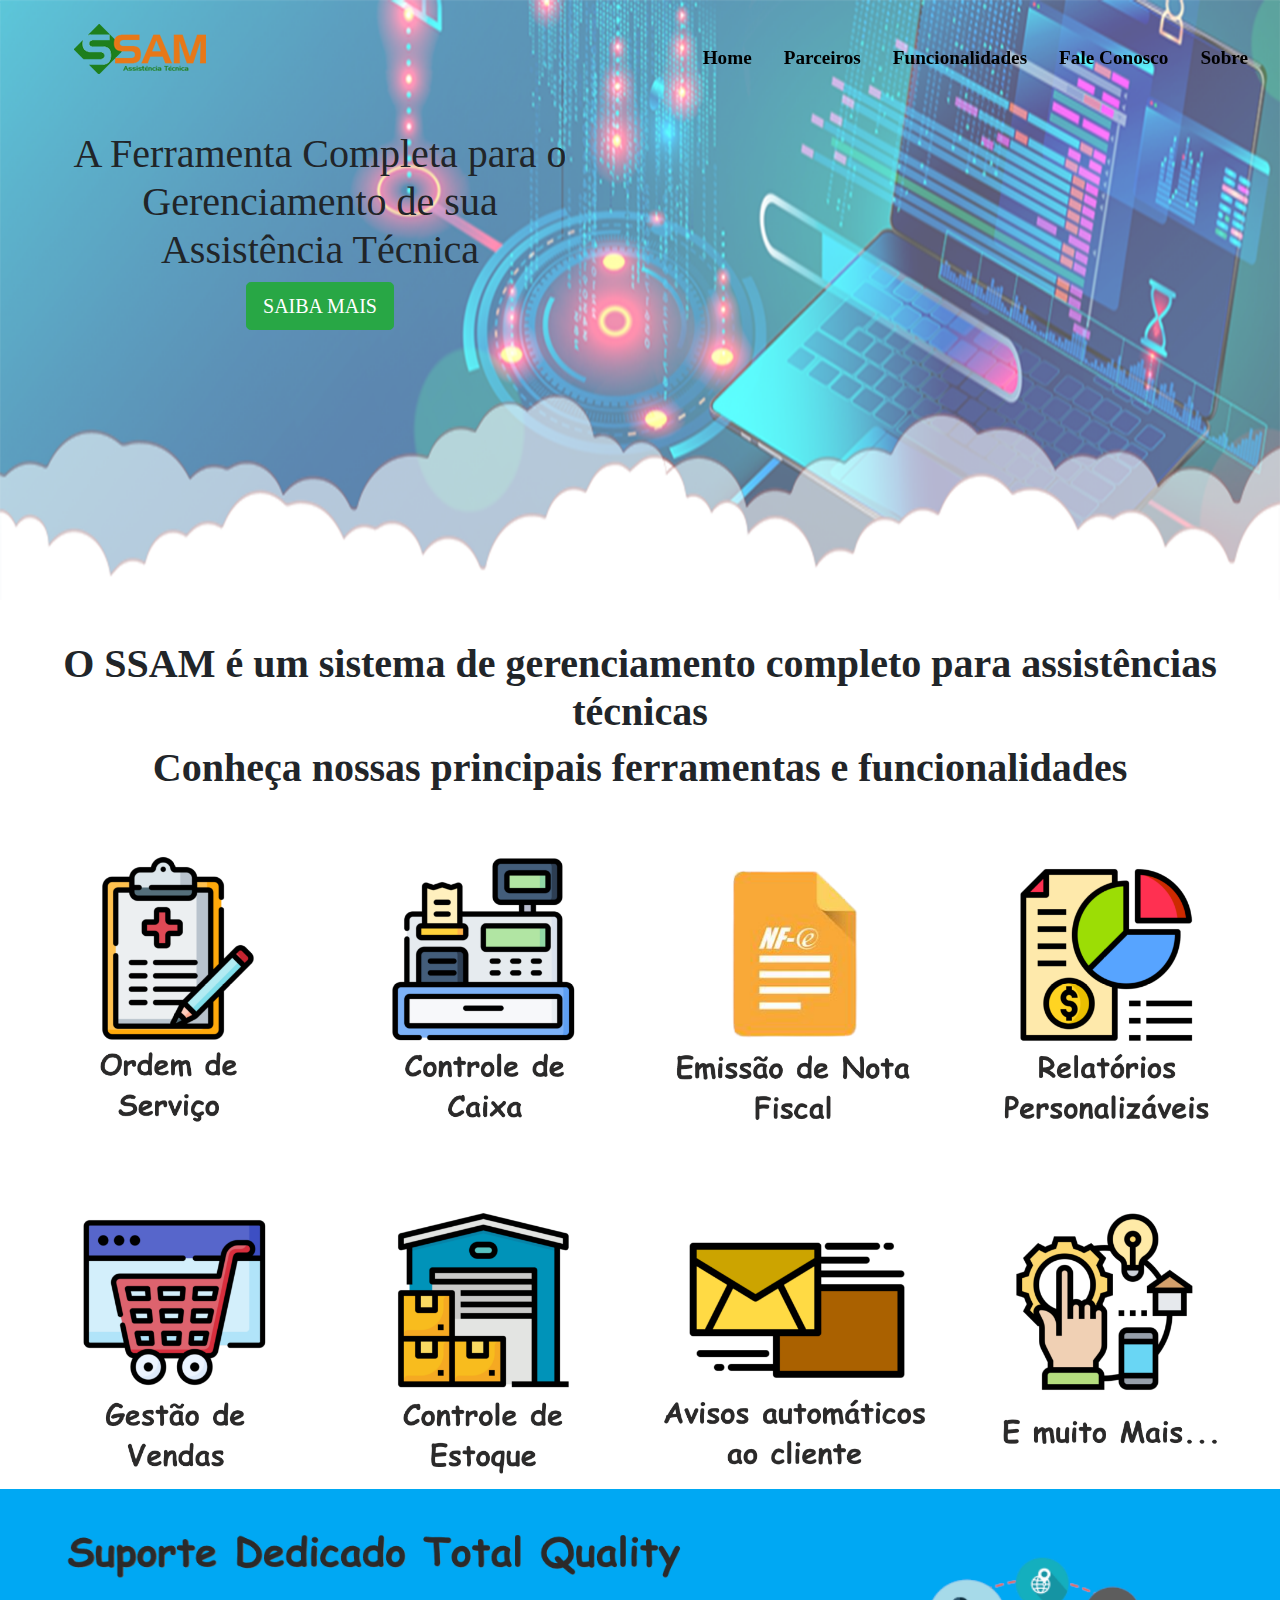
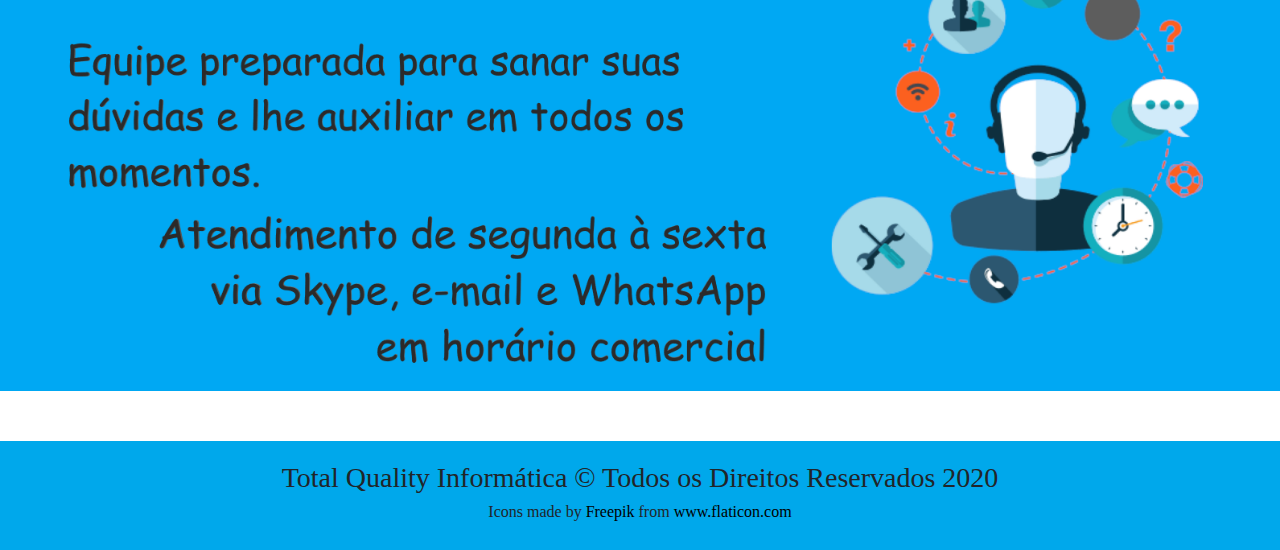
<file: index.html>
<!DOCTYPE html>
<html lang="pt-br">

<head>

    <!-- Nome da ABA no navegador -->
    <title>SSAM</title>

    <!-- Tags Meta (Aparecer no google) -->
    <meta charset="utf-8" />
    <meta name="keywords" content="wordpress, desenvolvimento web, seo, blogosfera">
    <meta name="description" content="Este é um exemplo de estrutura de um site HTML.">
    <meta name="author" content="Edson dos Reis Junior - Helber Wagner">
    <meta name="robots" content="index,follow">

    <!-- Links -->

    <!-- link para o feed -->
    <link rel="alternate" type="application/rss+xml" title="Feed de notícias" href="/feed">

    <!-- apontamento do arquivo css -->
    <link rel="stylesheet" type="text/css" href="./css/style.css">

    <!-- tela responsiva para todo aparelho -->
    <meta name="viewport" content="width=device-width, initial-scale=1">
     
     <!-- Usando Recursos Bootstrap -->
     <link rel="stylesheet" type="text/css" media="screen" href="https://maxcdn.bootstrapcdn.com/bootstrap/4.0.0/css/bootstrap.min.css" />

     <!-- Utilizando Recursos JQuery para mudança Nav  -->
     <script src="https://code.jquery.com/jquery-3.2.1.min.js"></script>
     
 </head>
 
 <body>
     
 <script>
 $(window).scroll(function() {    
     var scroll = $(window).scrollTop();
       if (scroll >= 40) {               // se rolar 40px ativa o evento
         $("#topnav").addClass("ativo");    //coloca a classe "ativo" no id=menu
       } else {
         $("#topnav").removeClass("ativo"); //se for menor que 40px retira a classe "ativo" do id=menu
       }
     });
 </script>
 
     <div id="topnav">
        <img src="imagens/logo.png" alt="Logo SSAM" width=250 height=50>
        <a href="http://www.ttquality.com.br/" target="_blank">Sobre</a>
        <a href="./contato.html">Fale Conosco</a>
        <a href="./funcionalidades.html">Funcionalidades</a>
        <a href="./parceiros.html">Parceiros</a>
        <a href="./index.html">Home</a>
    </div>

    <div class="bannerTop">
        <div class="bannerContent">
            <div class="textoBanner">
                <h1>A Ferramenta Completa para o Gerenciamento de sua Assistência Técnica</h1>
                <a href="./funcionalidades.html" class="btn btn-success btn-lg">SAIBA MAIS</a>
            </div>
        </div>
    </div>

    <div class="content">       
        <h1 style="text-align: center;"><b>O SSAM é um sistema de gerenciamento completo para assistências técnicas</b></h1>
        <h1 style="text-align: center;"><b>Conheça nossas principais ferramentas e funcionalidades</b></h1>
        <!-- Begin Flip card -->
        <div class="contentFlip">
            <div class="flip-card">
                <div class="flip-card-inner">
                    <div class="flip-card-front">
                        <img src="imagens/imagensFlip/prancheta2.png" alt="Ordem de Serviço" style="width:300px;height:300px;">
                    </div>
                    <a style="display: block;" href="./Funcionalidades/OS.html">
                    <div class="flip-card-back">
                        <p>Crie de maneira<br /><b>fácil</b> e <b>intuitiva</b> suas ordens de serviço em garantia e fora de garantia</p> 
                    </div>
                    </a>
                </div>
            </div>
            <div class="flip-card">
                <div class="flip-card-inner">
                    <div class="flip-card-front">
                        <img src="imagens/imagensFlip/caixa2.png" alt="Controle de Caixa" style="width:300px;height:300px;">
                    </div>
                    <a href="./funcionalidades/CC.html">
                    <div class="flip-card-back">
                        <p>Tenha o <b>controle absoluto</b> de movimentações de entrada e saída de valores do caixa</p> 
                    </div>
                    </a>
                </div>
            </div>
            <div class="flip-card">
                <div class="flip-card-inner">
                    <div class="flip-card-front">
                        <img src="imagens/imagensFlip/NF.png" alt="Emissão de Notas Fiscais" style="width:300px;height:300px;">
                    </div>
                    <a href="./funcionalidades/NF.html">
                    <div class="flip-card-back">
                        <p>Integração com <b>SEFAZ</b> para <b>gerenciar</b> e <b>controlar</b> emissão de notas fiscais</p>
                    </div>
                    </a>
                </div>
            </div>
            <div class="flip-card">
                <div class="flip-card-inner">
                    <div class="flip-card-front">
                        <img src="imagens/imagensFlip/relatorio2.png" alt="Relatórios Personalizáveis" style="width:300px;height:300px;">
                    </div>
                    <a href="./funcionalidades.html">
                    <div class="flip-card-back"> 
                        <p>Crie diversos relatórios de acordo com suas <b>preferências</b> e <b>necessidades</b></p>
                    </div>
                    </a>
                </div>
            </div>			
        </div>    
        <div class="contentFlip">
            <div class="flip-card">
                <div class="flip-card-inner">
                    <div class="flip-card-front">
                        <img src="imagens/imagensFlip/venda2.png" alt="Gestão de Vendas" style="width:300px;height:300px;">
                    </div>
                    <a href="./funcionalidades/GV.html">
                    <div class="flip-card-back"> 
                        <p>Crie <b>orçamentos</b><br />e realize suas<br /><b>vendas</b> de uma forma simples rápida e prática</p>
                    </div>
                    </a>
                </div>
            </div>
            <div class="flip-card">
                <div class="flip-card-inner">
                    <div class="flip-card-front">
                        <img src="imagens/imagensFlip/estoque2.png" alt="Controle de Estoque" style="width:300px;height:300px;">
                    </div>
                    <a href="././Funcionalidades/CE.html">
                    <div class="flip-card-back">
                        <p>Tenha o <b>controle<br /> total</b> sobre todas as <b>movimentações</b> de mercadorias em seu estoque</p>
                    </div>
                    </a>
                </div>
            </div>
            <div class="flip-card">
                <div class="flip-card-inner">
                    <div class="flip-card-front">
                        <img src="imagens/imagensFlip/envio2.png" alt="Envio automatico de avisos" style="width:300px;height:300px;">
                    </div>
                    <a href="./funcionalidades.html">
                    <div class="flip-card-back">
                        <!-- Texto GSPN
                        <p>Integração com<br />a interface da<br /> <b>Samsung GSPN</b> para facilitar <b>importação</b> de ordens de<br /> serviço</p> -->
                        <p>Configure<br /> avisos para <b>envio automático</b> aos clientes através de<br /> <b>e-mail</b> e <b>SMS</b></p>
                    </div>
                    </a>
                </div>
            </div>
            <div class="flip-card">
                <div class="flip-card-inner">
                    <div class="flip-card-front">
                        <img src="imagens/imagensFlip/mais2.png" alt="Mais..." style="width:300px;height:300px;">
                    </div>
                    <a href="./funcionalidades.html">
                    <div class="flip-card-back">
                        <p>Clique aqui para conhecer as <b>demais funcionalidades</b> existentes em nosso sistema</p>
                    </div>
                    </a>
                </div>
            </div>		
        </div>
        <!-- End Flip card -->

        <div class="bottomPage">
            <img src="imagens/bannerSuporte.png" alt="banner Suporte" style="width: 100%;">
        </div>
    </div>

    <div class="footer">
        <h3>Total Quality Informática &copy; Todos os Direitos Reservados 2020</h3>
        <h6><div>Icons made by <a href="https://www.flaticon.com/br/autores/freepik" target="_blank" title="Freepik">Freepik</a> from <a href="https://www.flaticon.com/br/" target="_blank" title="Flaticon">www.flaticon.com</a></div></h6>
    </div>
</body>

</html>
</file>
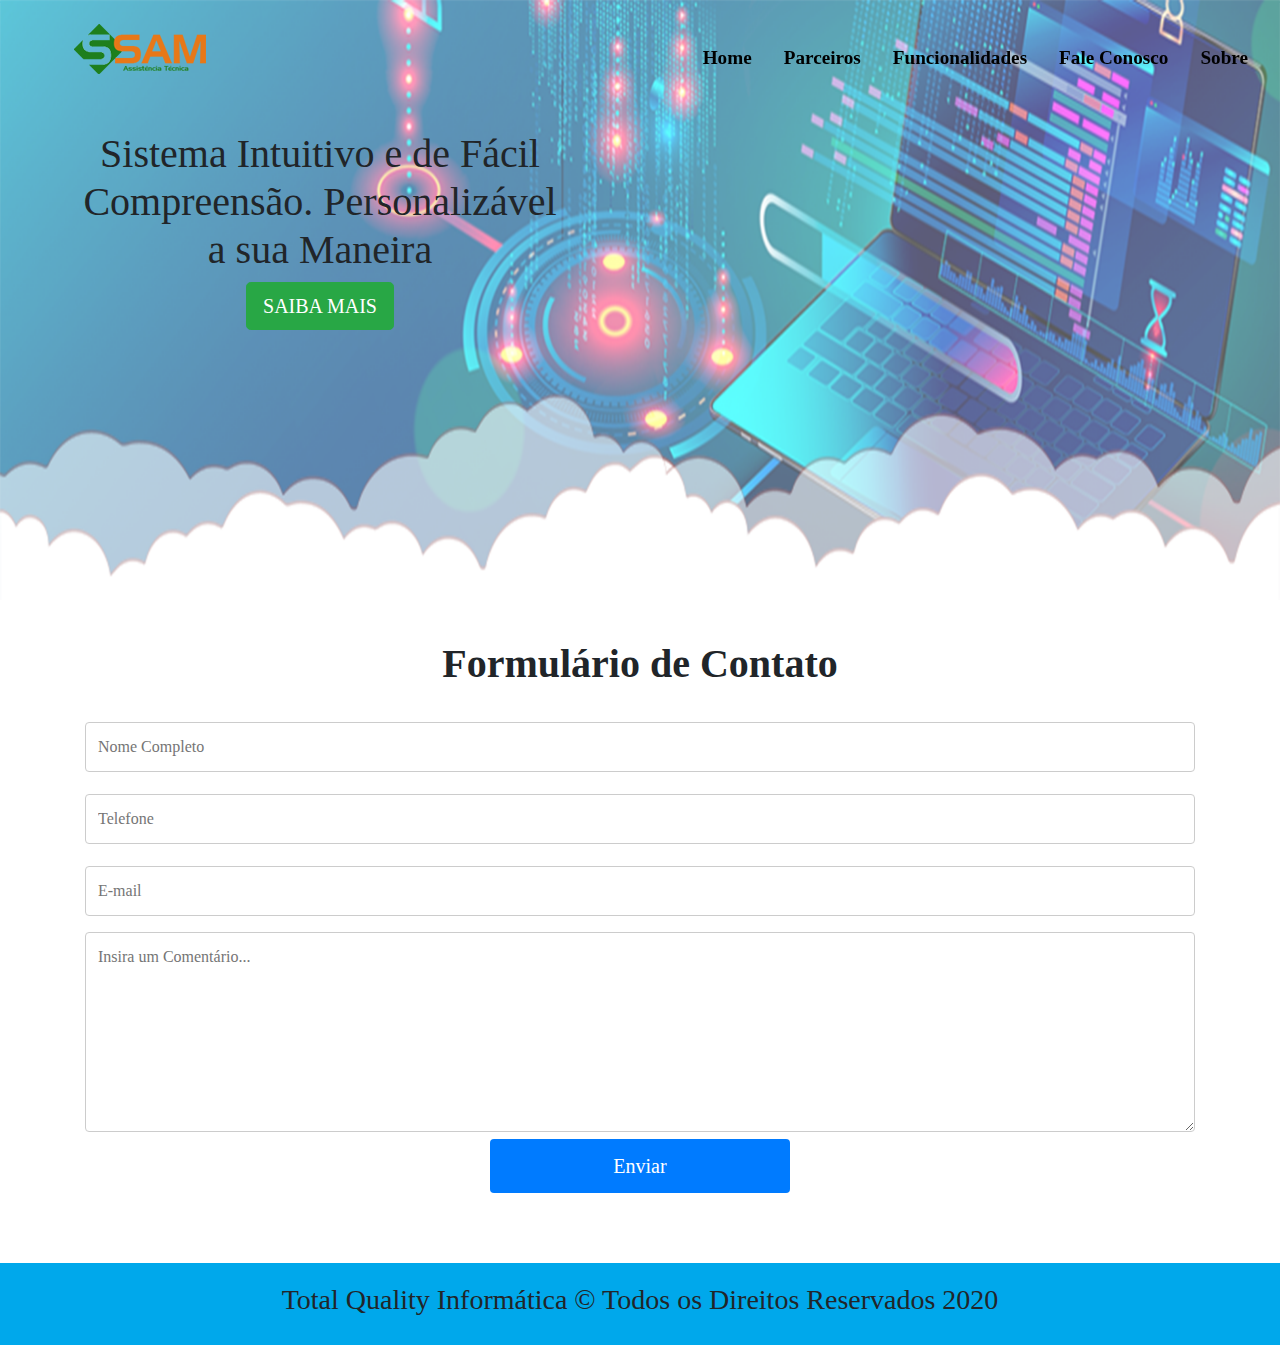
<file: contato.html>
<!DOCTYPE html>
<html lang="pt-br">

<head>

    <!-- Nome da ABA no navegador -->
    <title>SSAM</title>

    <!-- Tags Meta (Aparecer no google) -->
    <meta charset="utf-8" />
    <meta name="keywords" content="wordpress, desenvolvimento web, seo, blogosfera">
    <meta name="description" content="Este é um exemplo de estrutura de um site HTML.">
    <meta name="author" content="Edson dos Reis Junior - Helber Wagner">
    <meta name="robots" content="index,follow">

    <!-- Links -->

    <!-- link para o feed -->
    <link rel="alternate" type="application/rss+xml" title="Feed de notícias" href="/feed">

    <!-- apontamento do arquivo css -->
    <link rel="stylesheet" type="text/css" href="./css/style.css">

    <!-- tela responsiva para todo aparelho -->
    <meta name="viewport" content="width=device-width, initial-scale=1">
     
     <!-- Usando Recursos Bootstrap -->
     <link rel="stylesheet" type="text/css" media="screen" href="https://maxcdn.bootstrapcdn.com/bootstrap/4.0.0/css/bootstrap.min.css" />

     <!-- Utilizando Recursos JQuery para mudança Nav  -->
     <script src="https://code.jquery.com/jquery-3.2.1.min.js"></script>
     
 </head>
 
 <body>
     
 <script>
 $(window).scroll(function() {    
     var scroll = $(window).scrollTop();
       if (scroll >= 40) {               // se rolar 40px ativa o evento
         $("#topnav").addClass("ativo");    //coloca a classe "ativo" no id=menu
       } else {
         $("#topnav").removeClass("ativo"); //se for menor que 40px retira a classe "ativo" do id=menu
       }
     });
 </script>
 
     <div id="topnav">
        <img src="imagens/logo.png" alt="Logo SSAM" width=250 height=50>
        <a href="http://www.ttquality.com.br/" target="_blank">Sobre</a>
        <a href="./contato.html">Fale Conosco</a>
        <a href="./funcionalidades.html">Funcionalidades</a>
        <a href="./parceiros.html">Parceiros</a>
        <a href="./index.html">Home</a>
    </div>

    <div class="bannerTop">
        <div class="bannerContent">
            <div class="textoBanner">
                <h1>Sistema Intuitivo e de Fácil Compreensão. Personalizável a sua Maneira</h1>
                <a href="./funcionalidades.html" class="btn btn-success btn-lg">SAIBA MAIS</a>
            </div>
        </div>
    </div>

    <div class="content">       
        <h1 style="text-align: center;"><b>Formulário de Contato</b></h1>
 
            <div class="container">
                <form>
                    <input type="text" id="fname" name="firstname" placeholder="Nome Completo">

                    <input type="text" id="lname" name="lastname" placeholder="Telefone">

                    <input type="text" id="lname" name="lastname" placeholder="E-mail">

                    <textarea id="subject" name="subject" placeholder="Insira um Comentário..." style="height:200px"></textarea>
                      
                    <div style="text-align: center;">  
                        <input class="btn btn-primary btn-lg" type="submit" value="Enviar">
                    </div>
                </form>
            </div>
    </div>

    <div class="footer">
        <h3>Total Quality Informática &copy; Todos os Direitos Reservados 2020</h3>
    </div>
</body>

</html>
</file>
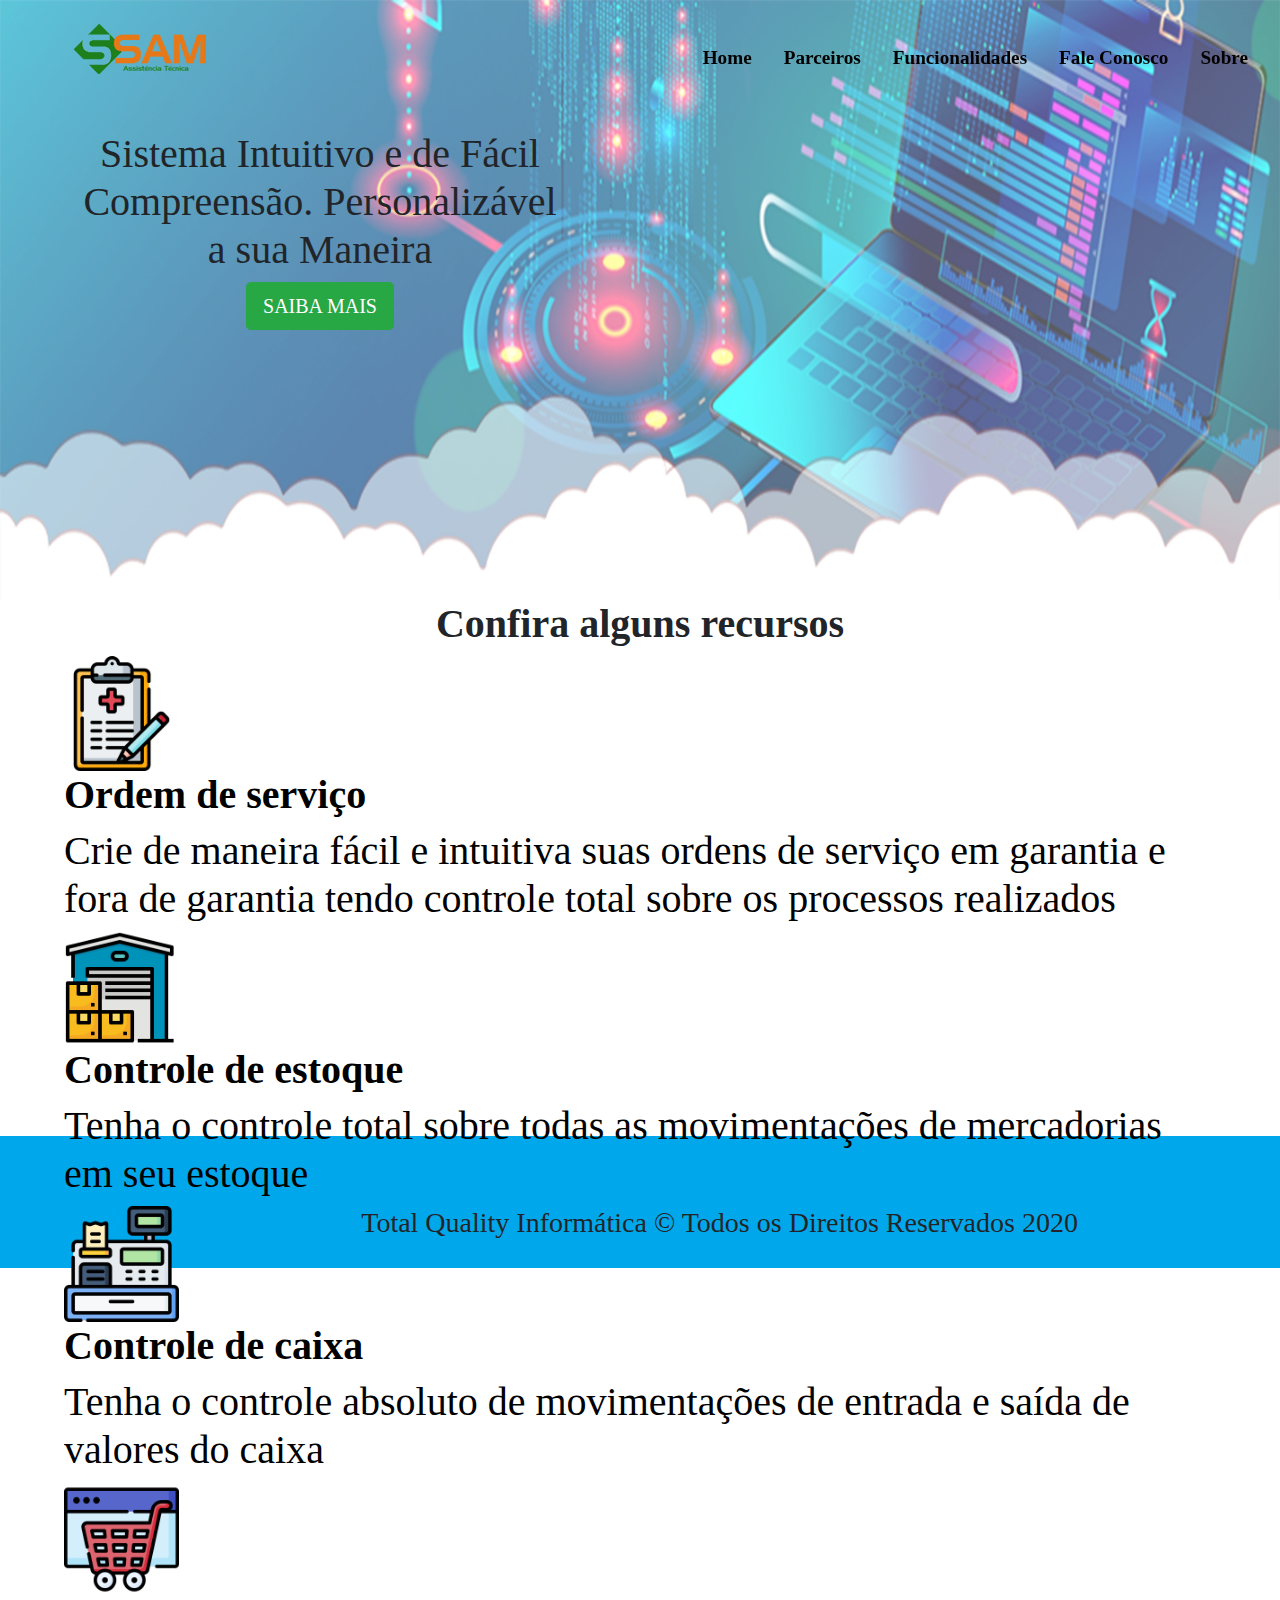
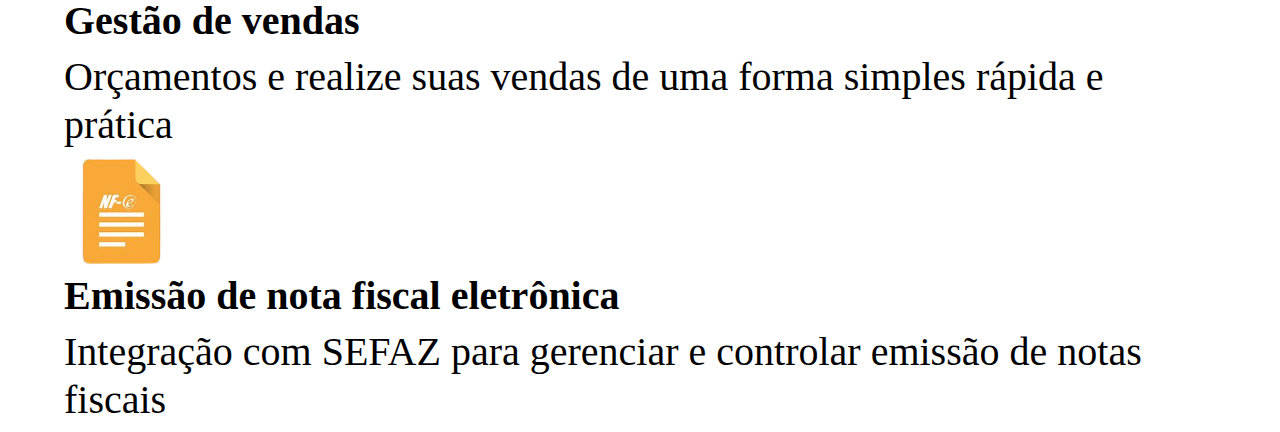
<file: funcionalidades.html>
<!DOCTYPE html>
<html lang="pt-br">

<head>

    <!-- Nome da ABA no navegador -->
    <title>SSAM</title>

    <!-- Tags Meta (Aparecer no google) -->
    <meta charset="utf-8" />
    <meta name="keywords" content="wordpress, desenvolvimento web, seo, blogosfera">
    <meta name="description" content="Este é um exemplo de estrutura de um site HTML.">
    <meta name="author" content="Edson dos Reis Junior - Helber Wagner">
    <meta name="robots" content="index,follow">

    <!-- Links -->

    <!-- link para o feed -->
    <link rel="alternate" type="application/rss+xml" title="Feed de notícias" href="/feed">

    <!-- apontamento do arquivo css -->
    <link rel="stylesheet" type="text/css" href="./css/style.css">

    <!-- tela responsiva para todo aparelho -->
    <meta name="viewport" content="width=device-width, initial-scale=1">

    <!-- Usando Recursos Bootstrap -->
    <link rel="stylesheet" type="text/css" media="screen"
        href="https://maxcdn.bootstrapcdn.com/bootstrap/4.0.0/css/bootstrap.min.css" />

    <!-- Utilizando Recursos JQuery para mudança Nav  -->
    <script src="https://code.jquery.com/jquery-3.2.1.min.js"></script>

</head>

<body>

    <script>
        $(window).scroll(function () {
            var scroll = $(window).scrollTop();
            if (scroll >= 40) {               // se rolar 40px ativa o evento
                $("#topnav").addClass("ativo");    //coloca a classe "ativo" no id=menu
            } else {
                $("#topnav").removeClass("ativo"); //se for menor que 40px retira a classe "ativo" do id=menu
            }
        });
    </script>

    <div id="topnav">
        <img src="imagens/logo.png" alt="Logo SSAM" width=250 height=50>
        <a href="http://www.ttquality.com.br/" target="_blank">Sobre</a>
        <a href="./contato.html">Fale Conosco</a>
        <a href="./funcionalidades.html">Funcionalidades</a>
        <a href="./parceiros.html">Parceiros</a>
        <a href="./index.html">Home</a>
    </div>

    <div class="bannerTop">
        <div class="bannerContent">
            <div class="textoBanner">
                <h1>Sistema Intuitivo e de Fácil Compreensão. Personalizável a sua Maneira</h1>
                <a href="./funcionalidades.html" class="btn btn-success btn-lg">SAIBA MAIS</a>
            </div>
        </div>
    </div>

    <div class="funcPrincipal">
        <h1 style="text-align: center;"><b>Confira alguns recursos</b></h1>
        <a href="Funcionalidades/OS.html">
            <div class="infOS" style="margin: 0 5% 0 5%;">
                <div>
                    <img src="imagens/imagensFlip/prancheta.png" style="float: left; width: 10%; height: 10%;">
                </div>
                <div style="float: inline-start;overflow: hidden;">
                    <h1><b>Ordem de serviço</b></h1>
                    <h1>Crie de maneira fácil e intuitiva suas ordens de serviço em garantia e fora de garantia tendo
                        controle total sobre os processos realizados</h1>
                </div>
            </div>
        </a>
        <br /><br />
        <br /><br />
        <a href="Funcionalidades/CE.html">
            <div class="infOS" style="margin: 0 5% 0 5%;">
                <div>
                    <img src="imagens/imagensFlip/estoque.png" style="float: left; width: 10%; height: 10%;">
                </div>
                <div style="float: inline-start;overflow: hidden;">
                    <h1><b>Controle de estoque</b></h1>
                    <h1>Tenha o controle total sobre todas as movimentações de mercadorias em seu estoque</h1>
                </div>
            </div>
        </a>
        <br /><br />
        <br /><br />
        <a href="Funcionalidades/CC.html">
            <div class="infOS" style="margin: 0 5% 0 5%;">
                <div>
                    <img src="imagens/imagensFlip/caixa.png" style="float: left; width: 10%; height: 10%;">
                </div>
                <div style="float: inline-start;overflow: hidden;">
                    <h1><b>Controle de caixa</b></h1>
                    <h1>Tenha o controle absoluto de movimentações de entrada e saída de valores do caixa</h1>
                </div>
            </div>
        </a>
        <br /><br />
        <br /><br />
        <a href="Funcionalidades/GV.html">
            <div class="infOS" style="margin: 0 5% 0 5%;">
                <div>
                    <img src="imagens/imagensFlip/venda.png" style="float: left; width: 10%; height: 10%;">
                </div>
                <div style="float: inline-start;overflow: hidden;">
                    <h1><b>Gestão de vendas</b></h1>
                    <h1>Orçamentos e realize suas vendas de uma forma simples rápida e prática</h1>
                </div>
            </div>
        </a>
        <br /><br />
        <br /><br />
        <a href="Funcionalidades/NF.html">
            <div class="infOS" style="margin: 0 5% 0 5%;">
                <div>
                    <img src="imagens/imagensFlip/NF1.png" style="float: left; width: 10%; height: 10%;">
                </div>
                <div style="float: inline-start; overflow: hidden;">
                    <h1><b>Emissão de nota fiscal eletrônica</b></h1>
                    <h1>Integração com SEFAZ para gerenciar e controlar emissão de notas fiscais</h1>
                </div>
            </div>
        </a>
        <br /><br />
        <br /><br />
    </div>

    <div class="footer">
        <h3>Total Quality Informática &copy; Todos os Direitos Reservados 2020</h3>
    </div>
</body>

</html>
</file>
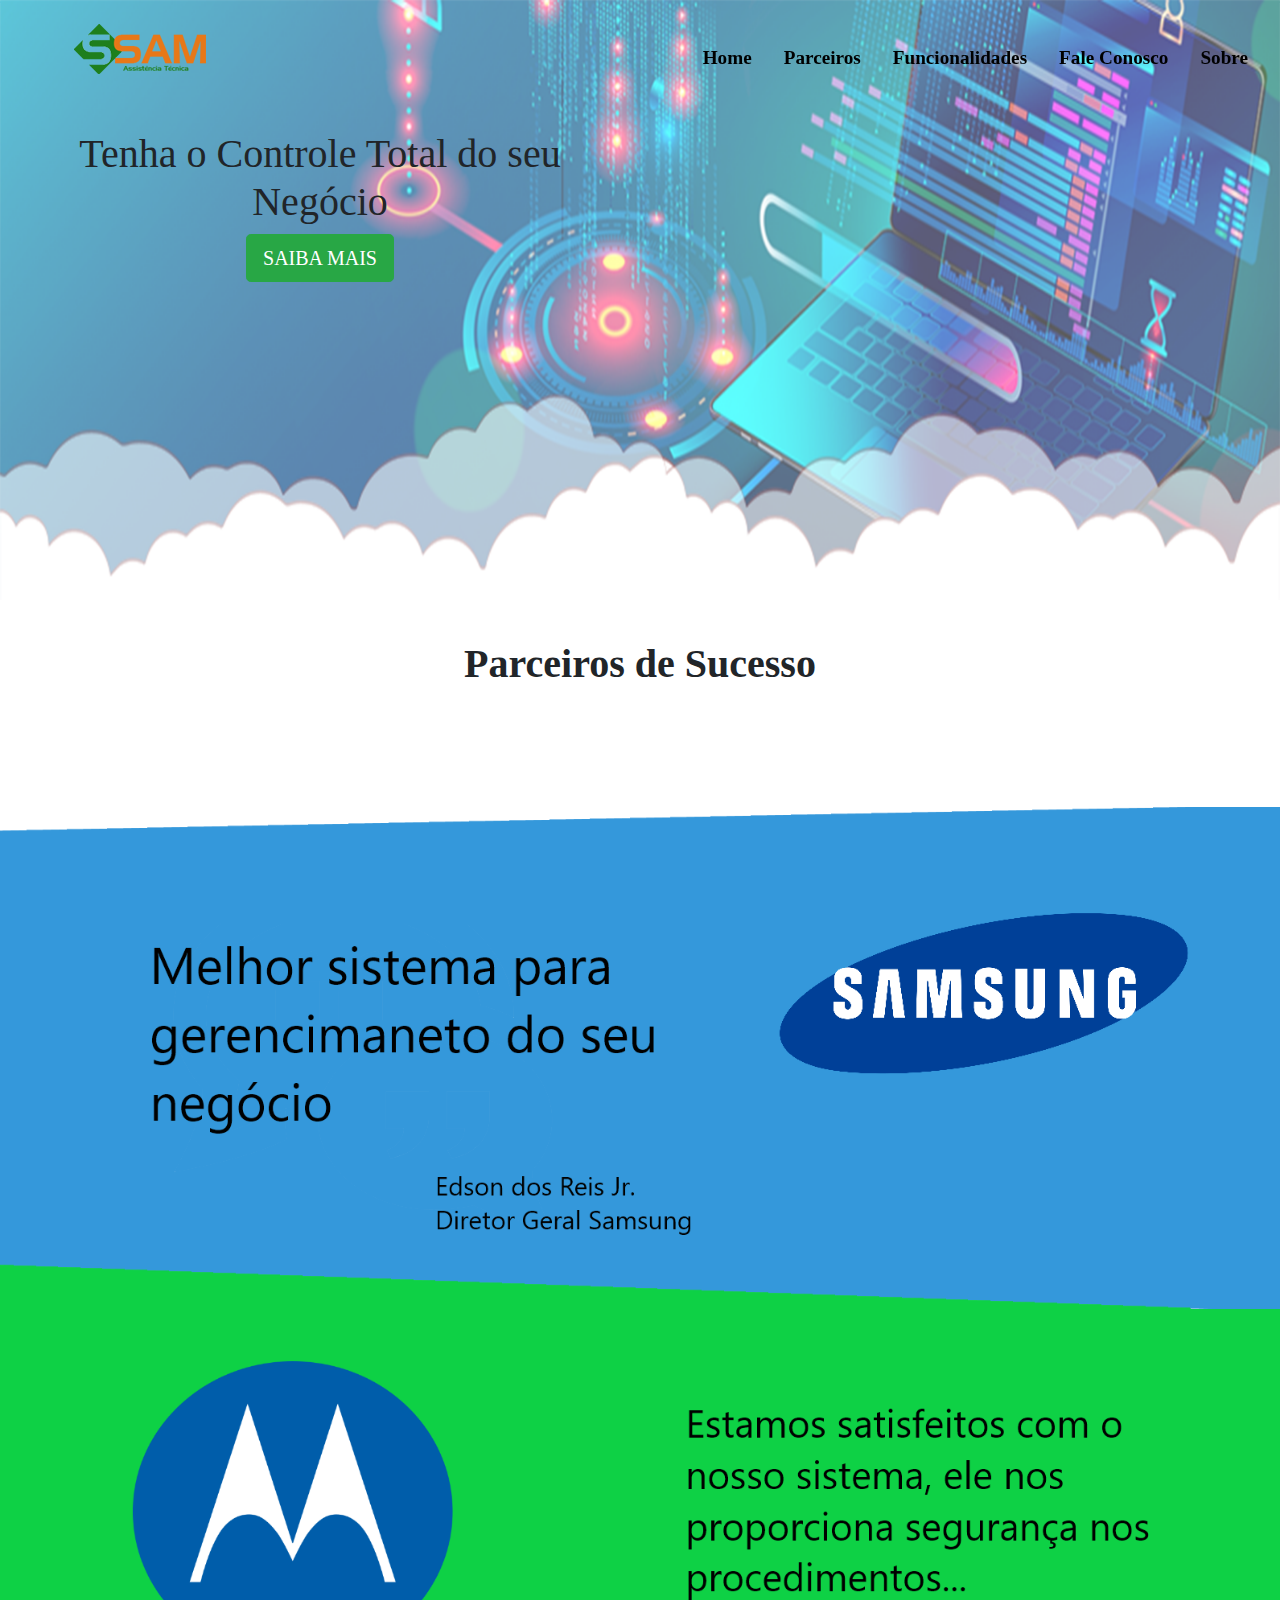
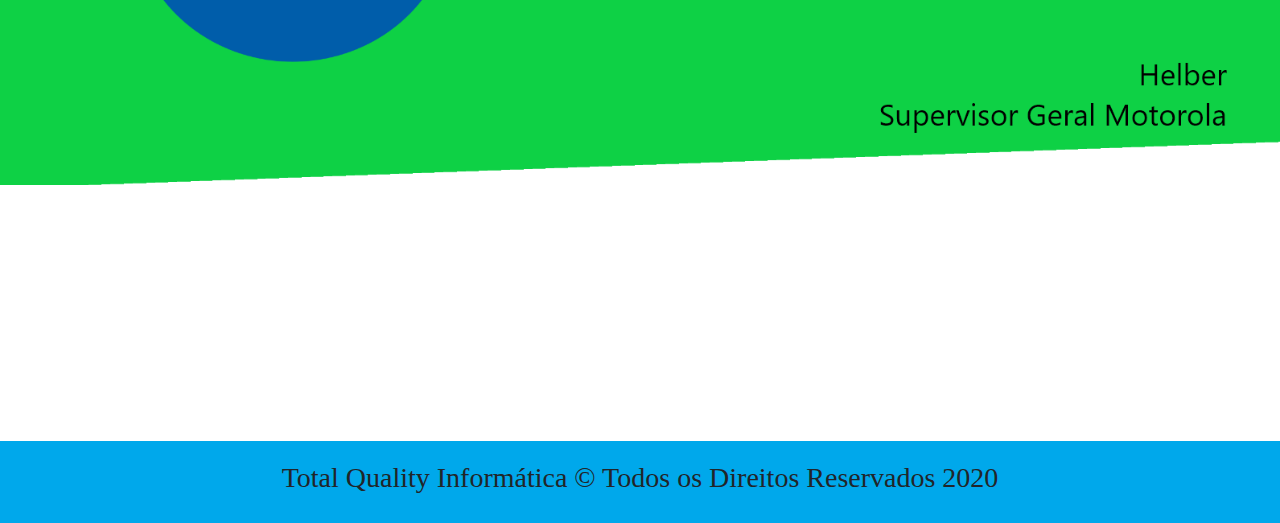
<file: parceiros.html>
<!DOCTYPE html>
<html lang="pt-br">

<head>

    <!-- Nome da ABA no navegador -->
    <title>SSAM</title>

    <!-- Tags Meta (Aparecer no google) -->
    <meta charset="utf-8" />
    <meta name="keywords" content="wordpress, desenvolvimento web, seo, blogosfera">
    <meta name="description" content="Este é um exemplo de estrutura de um site HTML.">
    <meta name="author" content="Edson dos Reis Junior - Helber Wagner">
    <meta name="robots" content="index,follow">

    <!-- Links -->

    <!-- link para o feed -->
    <link rel="alternate" type="application/rss+xml" title="Feed de notícias" href="/feed">

    <!-- apontamento do arquivo css -->
    <link rel="stylesheet" type="text/css" href="./css/style.css">

    <!-- tela responsiva para todo aparelho -->
    <meta name="viewport" content="width=device-width, initial-scale=1">
     
     <!-- Usando Recursos Bootstrap -->
     <link rel="stylesheet" type="text/css" media="screen" href="https://maxcdn.bootstrapcdn.com/bootstrap/4.0.0/css/bootstrap.min.css" />

     <!-- Utilizando Recursos JQuery para mudança Nav  -->
     <script src="https://code.jquery.com/jquery-3.2.1.min.js"></script>
     
 </head>
 
 <body>
     
 <script>
 $(window).scroll(function() {    
     var scroll = $(window).scrollTop();
       if (scroll >= 40) {               // se rolar 40px ativa o evento
         $("#topnav").addClass("ativo");    //coloca a classe "ativo" no id=menu
       } else {
         $("#topnav").removeClass("ativo"); //se for menor que 40px retira a classe "ativo" do id=menu
       }
     });
 </script>
 
     <div id="topnav">
        <img src="imagens/logo.png" alt="Logo SSAM" width=250 height=50>
        <a href="http://www.ttquality.com.br/" target="_blank">Sobre</a>
        <a href="./contato.html">Fale Conosco</a>
        <a href="./funcionalidades.html">Funcionalidades</a>
        <a href="./parceiros.html">Parceiros</a>
        <a href="./index.html">Home</a>
    </div>

    <div class="bannerTop">
        <div class="bannerContent">
            <div class="textoBanner">
                <h1>Tenha o Controle Total do seu Negócio</h1>
                <a href="./funcionalidades.html" class="btn btn-success btn-lg">SAIBA MAIS</a>
            </div>
        </div>
    </div>

    <div class="content">       
        <h1 style="text-align: center;"><b>Parceiros de Sucesso</b></h1>

        <div class="bannerParceiro">
            <img src="./imagens/bannerMenuParceiros.png" alt="Parceiros" style="width: 100%;">
        </div>
    </div>

    <div class="footer">
        <h3>Total Quality Informática &copy; Todos os Direitos Reservados 2020</h3>
    </div>
</body>

</html>
</file>
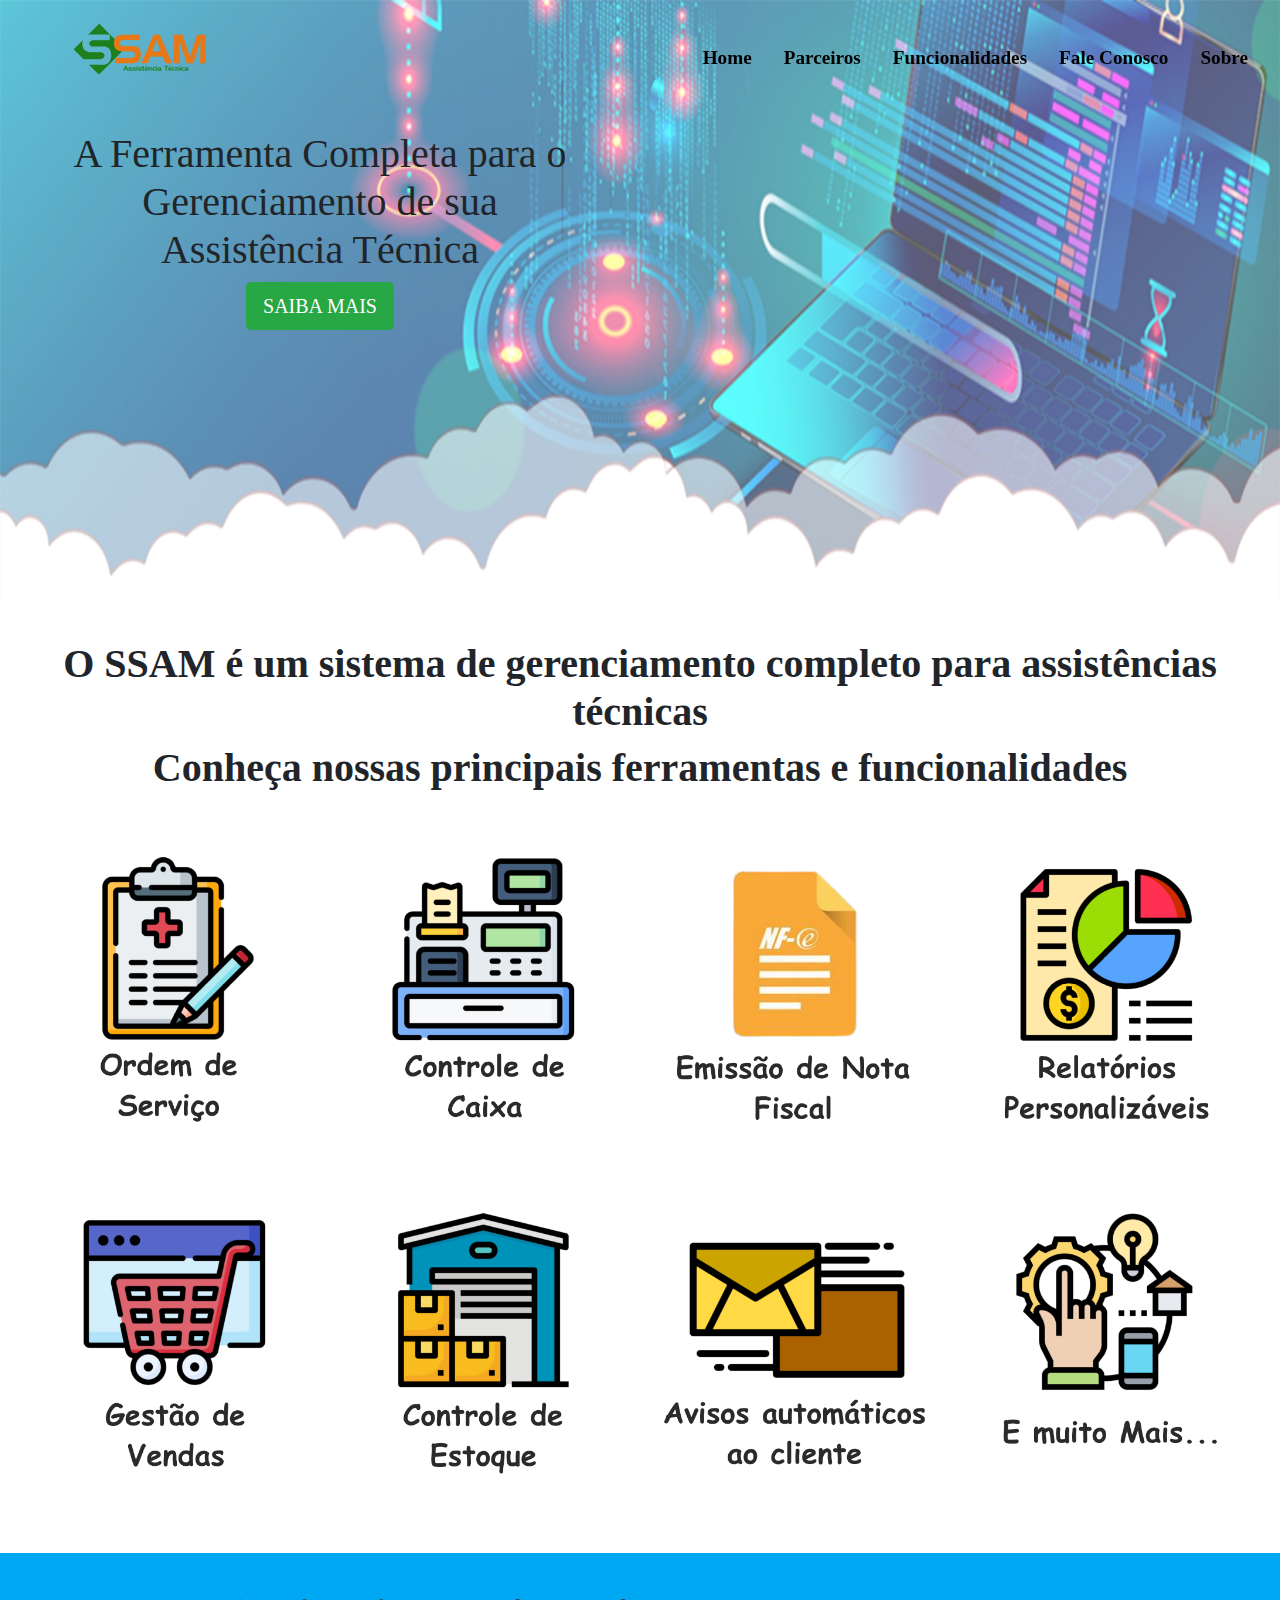
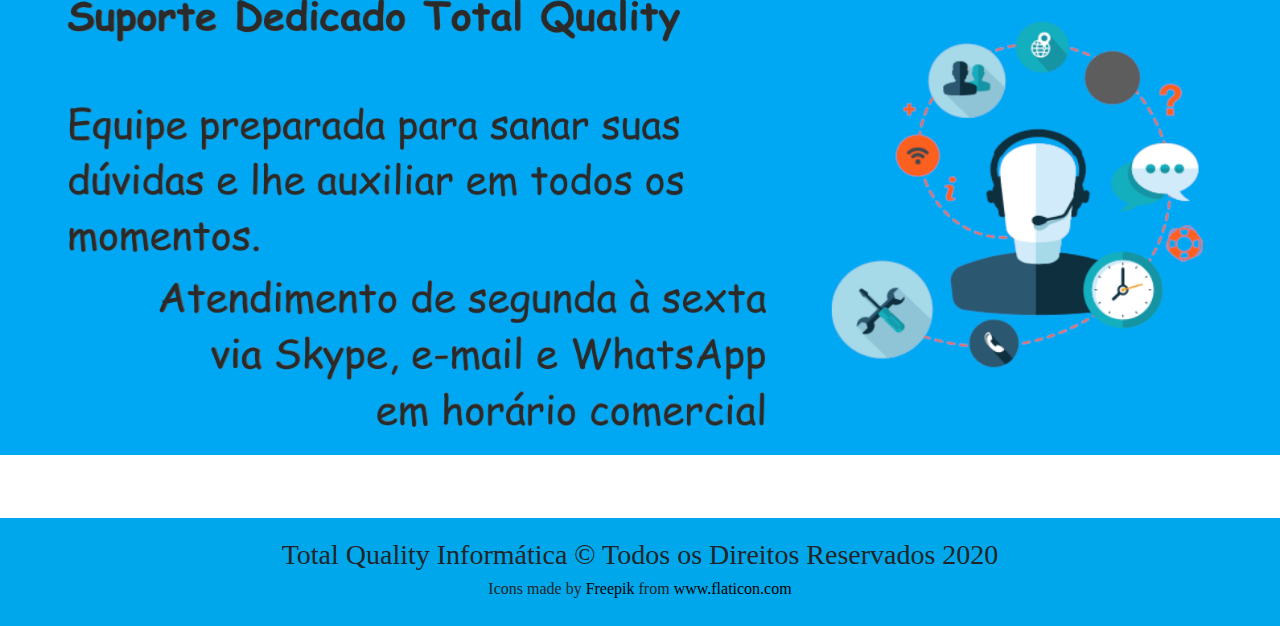
<file: teste.html>
<!DOCTYPE html>
<html lang="pt-br">

<head>

    <!-- Nome da ABA no navegador -->
    <title>SSAM</title>

    <!-- Tags Meta (Aparecer no google) -->
    <meta charset="utf-8" />
    <meta name="keywords" content="wordpress, desenvolvimento web, seo, blogosfera">
    <meta name="description" content="Este é um exemplo de estrutura de um site HTML.">
    <meta name="author" content="Edson dos Reis Junior - Helber Wagner">
    <meta name="robots" content="index,follow">

    <!-- Links -->

    <!-- link para o feed -->
    <link rel="alternate" type="application/rss+xml" title="Feed de notícias" href="/feed">

    <!-- apontamento do arquivo css -->
    <link rel="stylesheet" type="text/css" href="./css/teste.css">

    <!-- tela responsiva para todo aparelho -->
    <meta name="viewport" content="width=device-width, initial-scale=1">
     
     <!-- Usando Recursos Bootstrap -->
     <link rel="stylesheet" type="text/css" media="screen" href="https://maxcdn.bootstrapcdn.com/bootstrap/4.0.0/css/bootstrap.min.css" />

     <!-- Utilizando Recursos JQuery para mudança Nav  -->
     <script src="https://code.jquery.com/jquery-3.2.1.min.js"></script>
     
 </head>
 
 <body>
     
 <script>
 $(window).scroll(function() {    
     var scroll = $(window).scrollTop();
       if (scroll >= 40) {               // se rolar 40px ativa o evento
         $("#topnav").addClass("ativo");    //coloca a classe "ativo" no id=menu
       } else {
         $("#topnav").removeClass("ativo"); //se for menor que 40px retira a classe "ativo" do id=menu
       }
     });
 </script>
 
     <div id="topnav">
        <img src="imagens/logo.png" alt="Logo SSAM" width=250 height=50>
        <a href="http://www.ttquality.com.br/" target="_blank">Sobre</a>
        <a href="./contato.html">Fale Conosco</a>
        <a href="./funcionalidades.html">Funcionalidades</a>
        <a href="./parceiros.html">Parceiros</a>
        <a href="./index.html">Home</a>
    </div>

    <div class="bannerTop">
        <div class="bannerContent">
            <div class="textoBanner">
                <h1>A Ferramenta Completa para o Gerenciamento de sua Assistência Técnica</h1>
                <a href="./funcionalidades.html" class="btn btn-success btn-lg">SAIBA MAIS</a>
            </div>
        </div>
    </div>

    <div class="content">       
        <h1 style="text-align: center;"><b>O SSAM é um sistema de gerenciamento completo para assistências técnicas</b></h1>
        <h1 style="text-align: center;"><b>Conheça nossas principais ferramentas e funcionalidades</b></h1>
        <!-- Begin Flip card -->
        <div class="contentFlip">
            <div class="flip-card">
                <div class="flip-card-inner">
                    <div class="flip-card-front">
                        <img src="imagens/imagensFlip/prancheta2.png" alt="Ordem de Serviço" style="width:300px;height:300px;">
                    </div>
                    <a style="display: block;" href="./funcionalidades.html">
                    <div class="flip-card-back">
                        <p>Crie de maneira<br /><b>fácil</b> e <b>intuitiva</b> suas ordens de serviço em garantia e fora de garantia</p> 
                    </div>
                    </a>
                </div>
            </div>
            <div class="flip-card">
                <div class="flip-card-inner">
                    <div class="flip-card-front">
                        <img src="imagens/imagensFlip/caixa2.png" alt="Controle de Caixa" style="width:300px;height:300px;">
                    </div>
                    <a href="./funcionalidades.html">
                    <div class="flip-card-back">
                        <p>Tenha o <b>controle absoluto</b> de movimentações de entrada e saída de valores do caixa</p> 
                    </div>
                    </a>
                </div>
            </div>
            <div class="flip-card">
                <div class="flip-card-inner">
                    <div class="flip-card-front">
                        <img src="imagens/imagensFlip/NF.png" alt="Emissão de Notas Fiscais" style="width:300px;height:300px;">
                    </div>
                    <div class="flip-card-back">
                        <p>Integração com <b>SEFAZ</b> para <b>gerenciar</b> e <b>controlar</b> emissão de notas fiscais</p>
                    </div>
                </div>
            </div>
            <div class="flip-card">
                <div class="flip-card-inner">
                    <div class="flip-card-front">
                        <img src="imagens/imagensFlip/relatorio2.png" alt="Relatórios Personalizáveis" style="width:300px;height:300px;">
                    </div>
                    <div class="flip-card-back"> 
                        <p>Crie diversos relatórios de acordo com suas <b>preferências</b> e <b>necessidades</b></p>
                    </div>
                </div>
            </div>			
        </div>    
        <div class="contentFlip">
            <div class="flip-card">
                <div class="flip-card-inner">
                    <div class="flip-card-front">
                        <img src="imagens/imagensFlip/venda2.png" alt="Gestão de Vendas" style="width:300px;height:300px;">
                    </div>
                    <div class="flip-card-back"> 
                        <p>Crie <b>orçamentos</b><br />e realize suas<br /><b>vendas</b> de uma forma simples rápida e prática</p>
                    </div>
                </div>
            </div>
            <div class="flip-card">
                <div class="flip-card-inner">
                    <div class="flip-card-front">
                        <img src="imagens/imagensFlip/estoque2.png" alt="Controle de Estoque" style="width:300px;height:300px;">
                    </div>
                    <div class="flip-card-back">
                        <p>Tenha o <b>controle<br /> total</b> sobre todas as <b>movimentações</b> de mercadorias em seu estoque</p>
                    </div>
                </div>
            </div>
            <div class="flip-card">
                <div class="flip-card-inner">
                    <div class="flip-card-front">
                        <img src="imagens/imagensFlip/envio2.png" alt="Envio automatico de avisos" style="width:300px;height:300px;">
                    </div>
                    <div class="flip-card-back">
                        <!-- Texto GSPN
                        <p>Integração com<br />a interface da<br /> <b>Samsung GSPN</b> para facilitar <b>importação</b> de ordens de<br /> serviço</p> -->
                        <p>Configure<br /> avisos para <b>envio automático</b> aos clientes através de<br /> <b>e-mail</b> e <b>SMS</b></p>
                    </div>
                </div>
            </div>
            <div class="flip-card">
                <div class="flip-card-inner">
                    <div class="flip-card-front">
                        <img src="imagens/imagensFlip/mais2.png" alt="Mais..." style="width:300px;height:300px;">
                    </div>
                    <div class="flip-card-back">
                        <p>Clique aqui para conhecer as <b>demais funcionalidades</b> existentes em nosso sistema</p>
                    </div>
                </div>
            </div>		
        </div>
        <!-- End Flip card -->

        <div class="bottomPage">
            <img src="imagens/bannerSuporte.png" alt="banner Suporte" style="width: 100%;">
        </div>
    </div>

    <div class="footer">
        <h3>Total Quality Informática &copy; Todos os Direitos Reservados 2020</h3>
        <h6><div>Icons made by <a href="https://www.flaticon.com/br/autores/freepik" target="_blank" title="Freepik">Freepik</a> from <a href="https://www.flaticon.com/br/" target="_blank" title="Flaticon">www.flaticon.com</a></div></h6>
    </div>
</body>

</html>
</file>
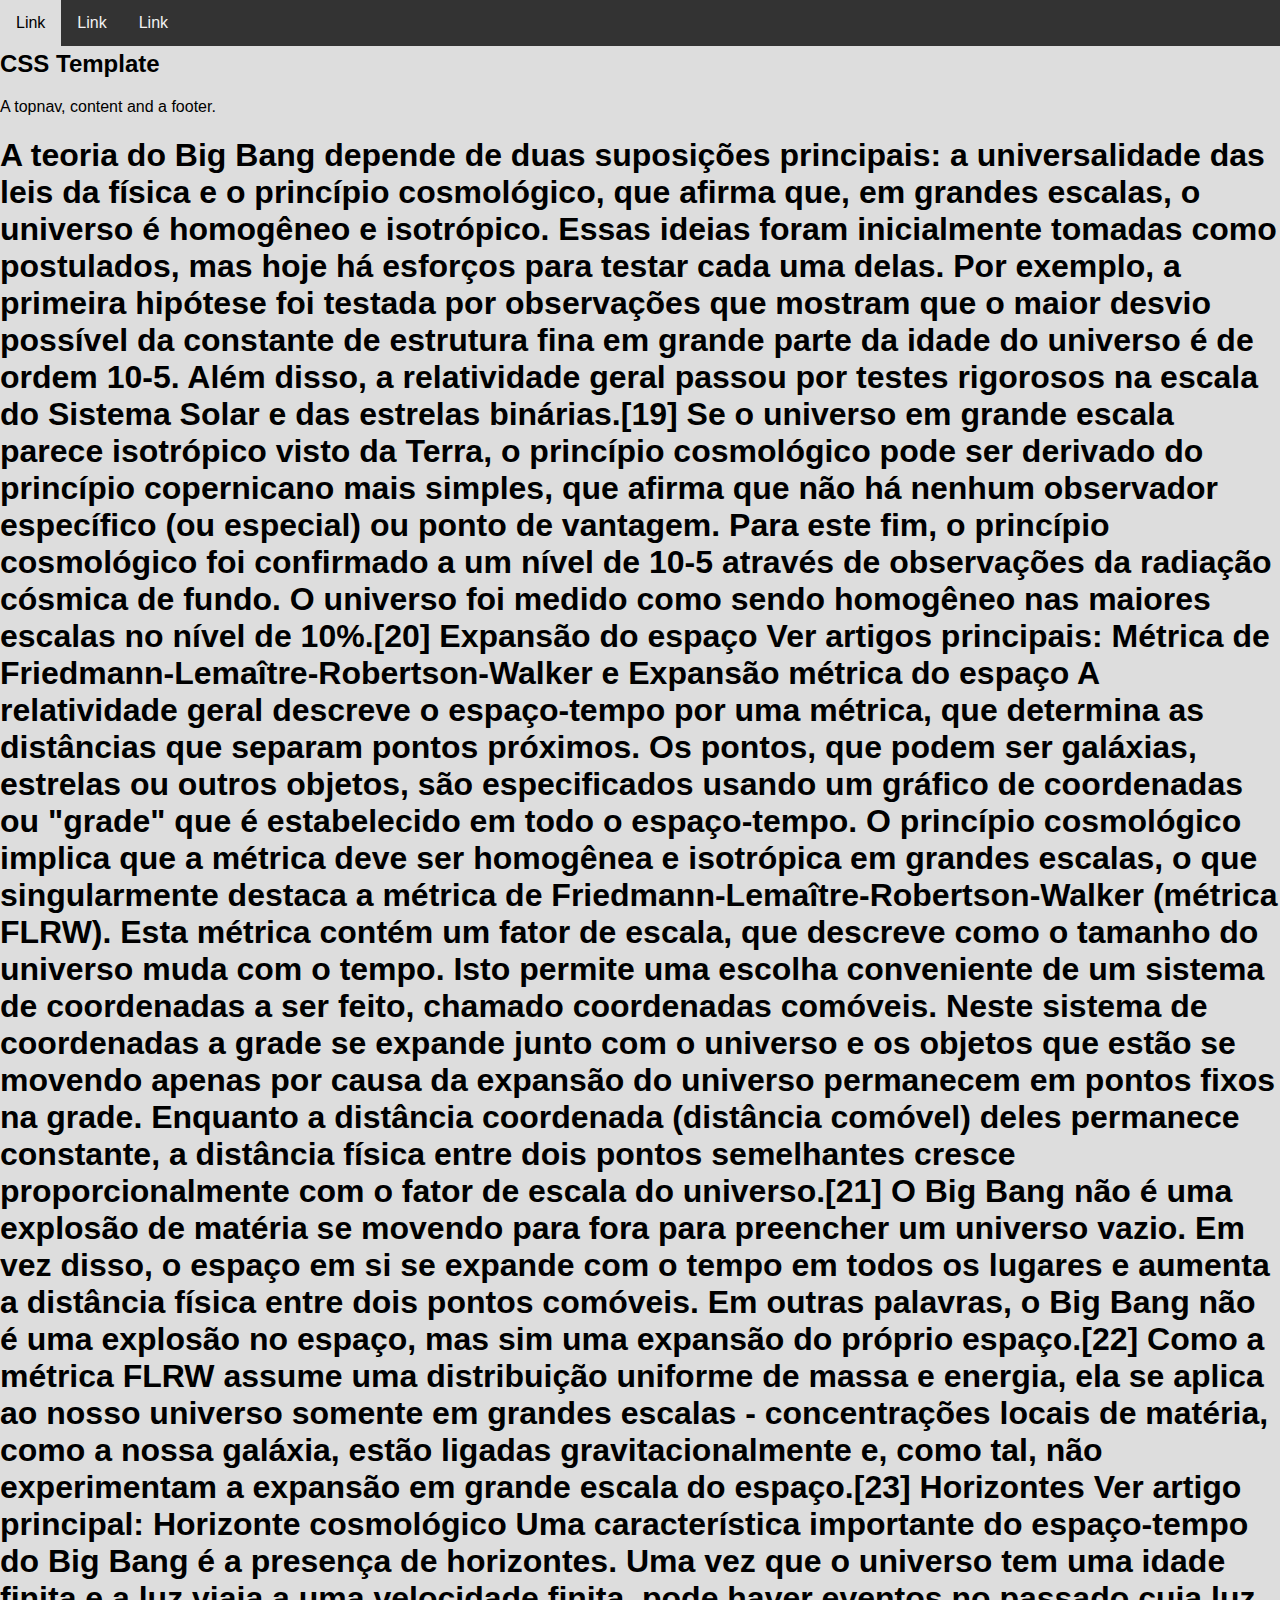
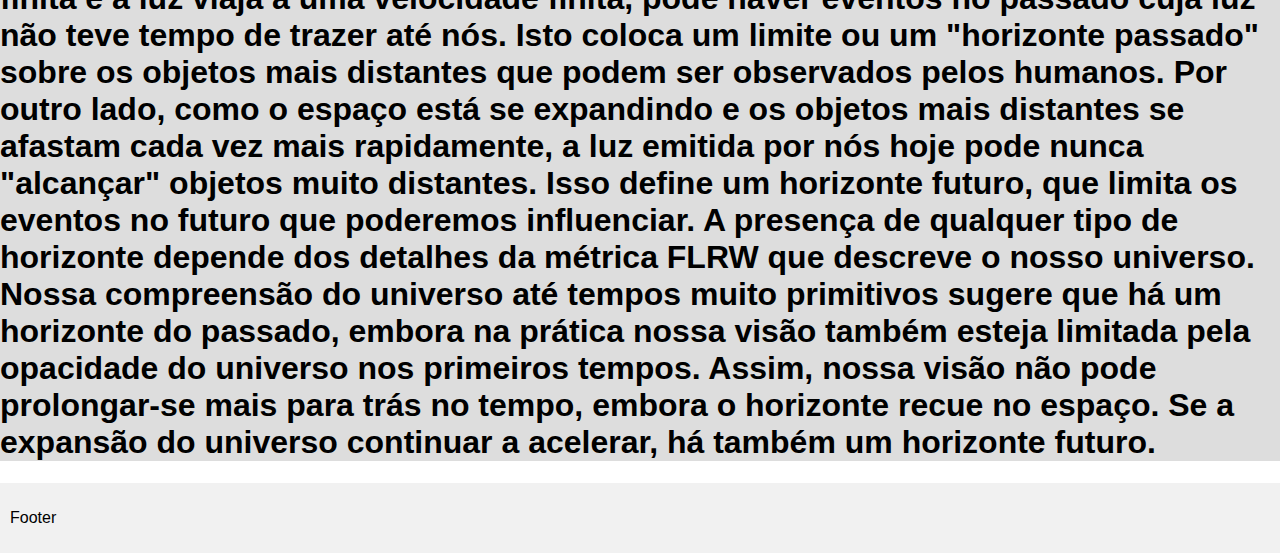
<file: teste_template.html>
<!DOCTYPE html>
<html lang="pt-br">

<head>

    <!-- Nome da ABA no navegador -->
    <title>CSS Template</title>

    <!-- Tags Meta (Aparecer no google) -->
    <meta charset="utf-8" />
    <meta name="keywords" content="wordpress, desenvolvimento web, seo, blogosfera">
    <meta name="description" content="Este é um exemplo de estrutura de um site HTML.">
    <meta name="author" content="Edson dos Reis Junior - Helber Wagner">
    <meta name="robots" content="index,follow">

    <!-- Links -->

    <!-- link para o feed -->
    <link rel="alternate" type="application/rss+xml" title="Feed de notícias" href="/feed">

    <!-- apontamento do arquivo css -->
    <link rel="stylesheet" type="text/css" href="./css/style_template.css">

    <!-- tela responsiva para todo aparelho -->
    <meta name="viewport" content="width=device-width, initial-scale=1"> 

    
</head>

<body>

    <div class="topnav">
        <a href="#">Link</a>
        <a href="#">Link</a>
        <a href="#">Link</a>
    </div>

    <div class="content">
        <h2>CSS Template</h2>
        <p>A topnav, content and a footer.</p>
        <h1>A teoria do Big Bang depende de duas suposições principais: a universalidade das leis da física e o princípio cosmológico, que afirma que, em grandes escalas, o universo é homogêneo e isotrópico. Essas ideias foram inicialmente tomadas como postulados, mas hoje há esforços para testar cada uma delas. Por exemplo, a primeira hipótese foi testada por observações que mostram que o maior desvio possível da constante de estrutura fina em grande parte da idade do universo é de ordem 10-5. Além disso, a relatividade geral passou por testes rigorosos na escala do Sistema Solar e das estrelas binárias.[19]

Se o universo em grande escala parece isotrópico visto da Terra, o princípio cosmológico pode ser derivado do princípio copernicano mais simples, que afirma que não há nenhum observador específico (ou especial) ou ponto de vantagem. Para este fim, o princípio cosmológico foi confirmado a um nível de 10-5 através de observações da radiação cósmica de fundo. O universo foi medido como sendo homogêneo nas maiores escalas no nível de 10%.[20]

Expansão do espaço
Ver artigos principais: Métrica de Friedmann-Lemaître-Robertson-Walker e Expansão métrica do espaço
A relatividade geral descreve o espaço-tempo por uma métrica, que determina as distâncias que separam pontos próximos. Os pontos, que podem ser galáxias, estrelas ou outros objetos, são especificados usando um gráfico de coordenadas ou "grade" que é estabelecido em todo o espaço-tempo. O princípio cosmológico implica que a métrica deve ser homogênea e isotrópica em grandes escalas, o que singularmente destaca a métrica de Friedmann-Lemaître-Robertson-Walker (métrica FLRW). Esta métrica contém um fator de escala, que descreve como o tamanho do universo muda com o tempo. Isto permite uma escolha conveniente de um sistema de coordenadas a ser feito, chamado coordenadas comóveis. Neste sistema de coordenadas a grade se expande junto com o universo e os objetos que estão se movendo apenas por causa da expansão do universo permanecem em pontos fixos na grade. Enquanto a distância coordenada (distância comóvel) deles permanece constante, a distância física entre dois pontos semelhantes cresce proporcionalmente com o fator de escala do universo.[21]

O Big Bang não é uma explosão de matéria se movendo para fora para preencher um universo vazio. Em vez disso, o espaço em si se expande com o tempo em todos os lugares e aumenta a distância física entre dois pontos comóveis. Em outras palavras, o Big Bang não é uma explosão no espaço, mas sim uma expansão do próprio espaço.[22] Como a métrica FLRW assume uma distribuição uniforme de massa e energia, ela se aplica ao nosso universo somente em grandes escalas - concentrações locais de matéria, como a nossa galáxia, estão ligadas gravitacionalmente e, como tal, não experimentam a expansão em grande escala do espaço.[23]

Horizontes
Ver artigo principal: Horizonte cosmológico
Uma característica importante do espaço-tempo do Big Bang é a presença de horizontes. Uma vez que o universo tem uma idade finita e a luz viaja a uma velocidade finita, pode haver eventos no passado cuja luz não teve tempo de trazer até nós. Isto coloca um limite ou um "horizonte passado" sobre os objetos mais distantes que podem ser observados pelos humanos. Por outro lado, como o espaço está se expandindo e os objetos mais distantes se afastam cada vez mais rapidamente, a luz emitida por nós hoje pode nunca "alcançar" objetos muito distantes. Isso define um horizonte futuro, que limita os eventos no futuro que poderemos influenciar. A presença de qualquer tipo de horizonte depende dos detalhes da métrica FLRW que descreve o nosso universo. Nossa compreensão do universo até tempos muito primitivos sugere que há um horizonte do passado, embora na prática nossa visão também esteja limitada pela opacidade do universo nos primeiros tempos. Assim, nossa visão não pode prolongar-se mais para trás no tempo, embora o horizonte recue no espaço. Se a expansão do universo continuar a acelerar, há também um horizonte futuro.</h1>
    </div>

    <div class="footer">
        <p>Footer</p>
    </div>

</body>

</html>
</file>
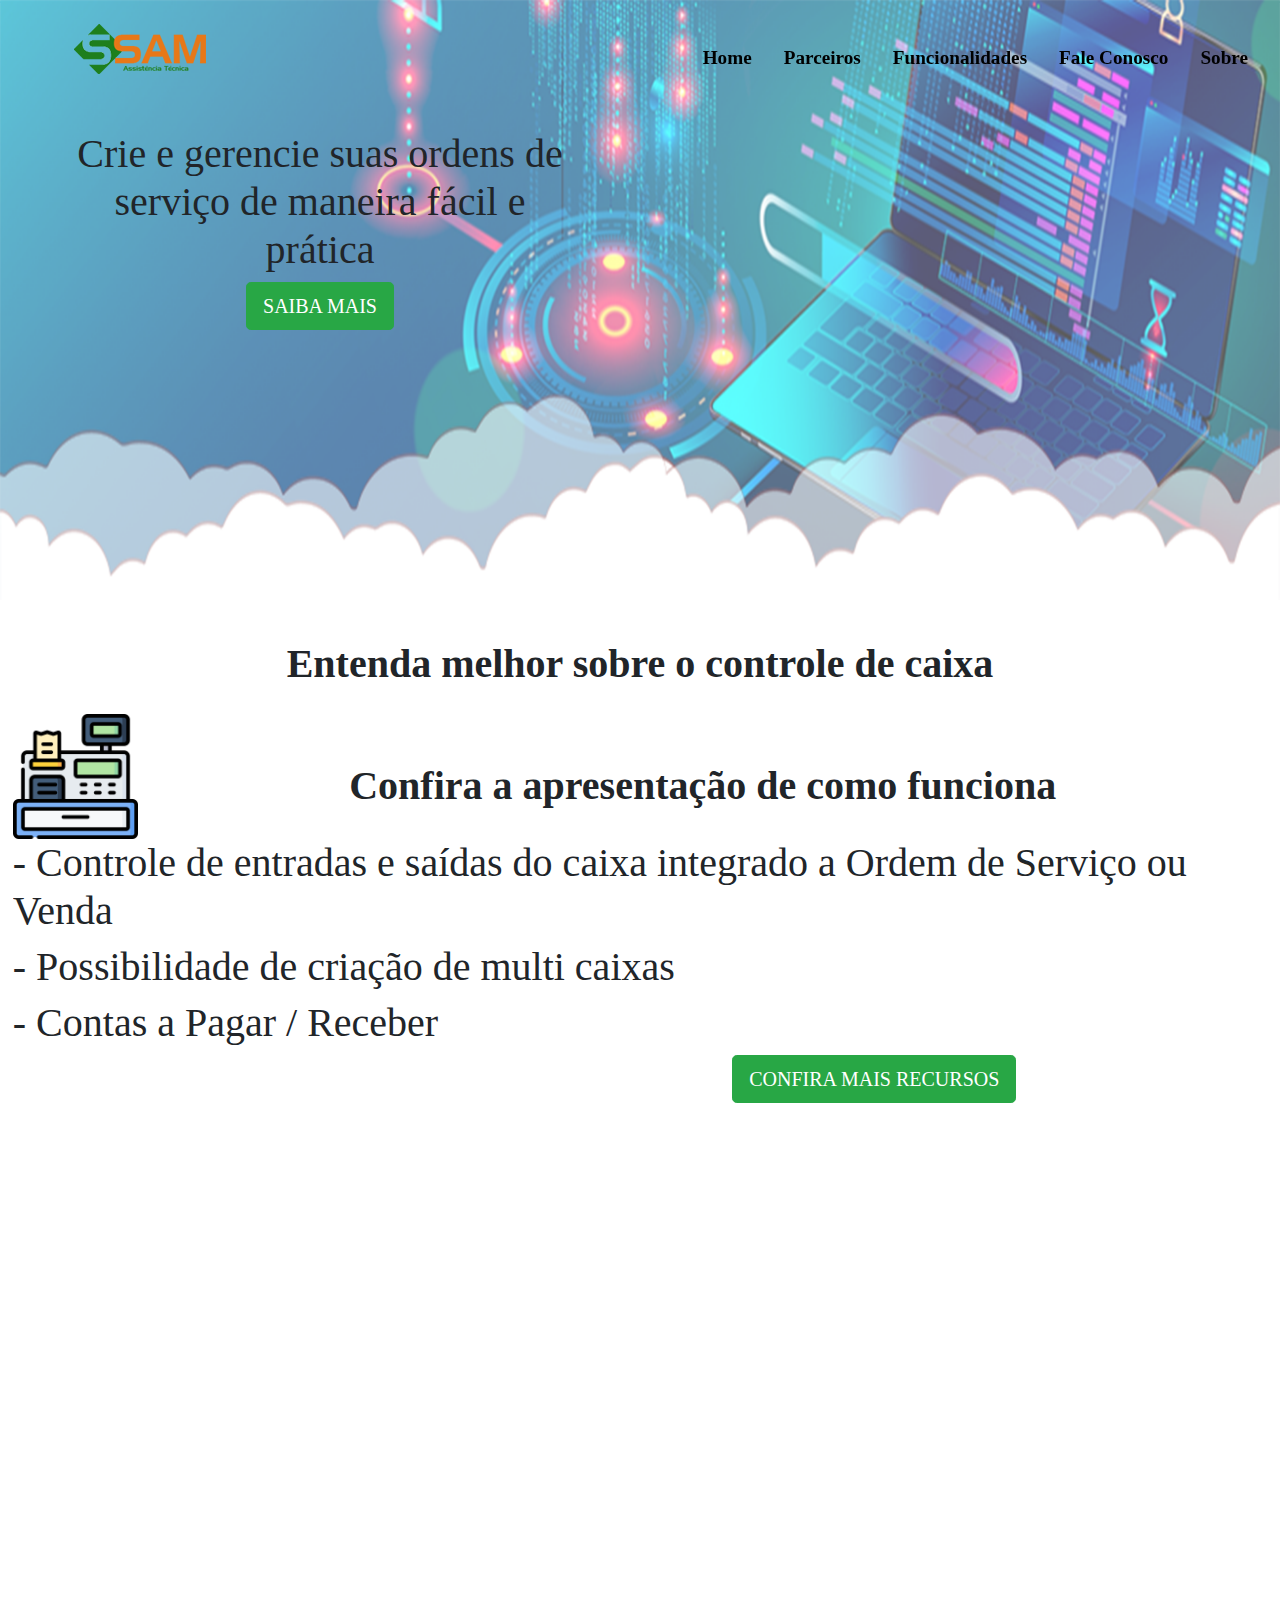
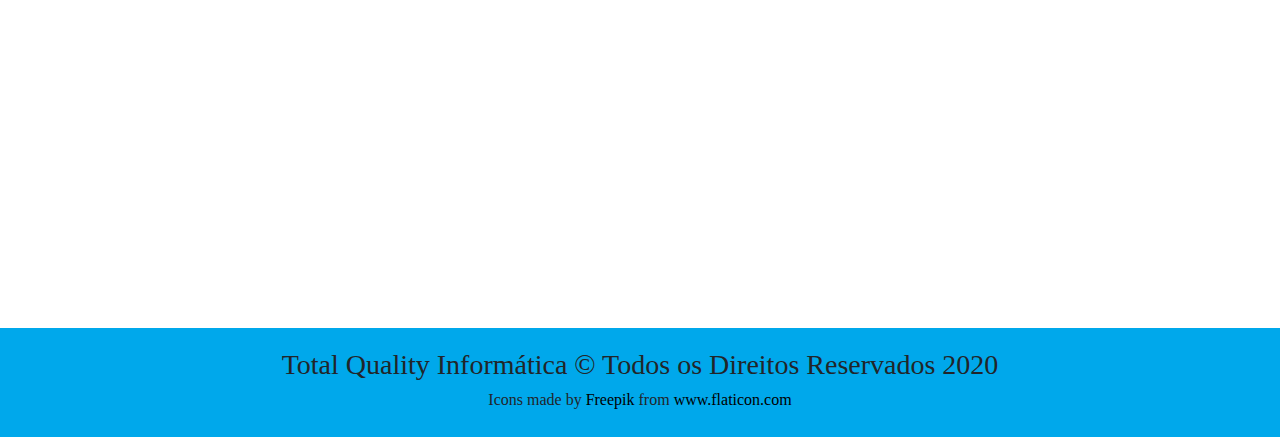
<file: Funcionalidades/CC.html>
<!DOCTYPE html>
<html lang="pt-br">

<head>

    <!-- Nome da ABA no navegador -->
    <title>SSAM</title>

    <!-- Tags Meta (Aparecer no google) -->
    <meta charset="utf-8" />
    <meta name="keywords" content="wordpress, desenvolvimento web, seo, blogosfera">
    <meta name="description" content="Este é um exemplo de estrutura de um site HTML.">
    <meta name="author" content="Edson dos Reis Junior - Helber Wagner">
    <meta name="robots" content="index,follow">

    <!-- Links -->

    <!-- link para o feed -->
    <link rel="alternate" type="application/rss+xml" title="Feed de notícias" href="/feed">

    <!-- apontamento do arquivo css -->
    <link rel="stylesheet" type="text/css" href="../css/style.css">

    <!-- tela responsiva para todo aparelho -->
    <meta name="viewport" content="width=device-width, initial-scale=1">

    <!-- Usando Recursos Bootstrap -->
    <link rel="stylesheet" type="text/css" media="screen"
        href="https://maxcdn.bootstrapcdn.com/bootstrap/4.0.0/css/bootstrap.min.css" />

    <!-- Utilizando Recursos JQuery para mudança Nav  -->
    <script src="https://code.jquery.com/jquery-3.2.1.min.js"></script>

</head>

<body>

    <script>
        $(window).scroll(function () {
            var scroll = $(window).scrollTop();
            if (scroll >= 40) {               // se rolar 40px ativa o evento
                $("#topnav").addClass("ativo");    //coloca a classe "ativo" no id=menu
            } else {
                $("#topnav").removeClass("ativo"); //se for menor que 40px retira a classe "ativo" do id=menu
            }
        });
    </script>

    <div id="topnav">
        <img src="../imagens/logo.png" alt="Logo SSAM" width=250 height=50>
        <a href="http://www.ttquality.com.br/" target="_blank">Sobre</a>
        <a href="../contato.html">Fale Conosco</a>
        <a href="../funcionalidades.html">Funcionalidades</a>
        <a href="../parceiros.html">Parceiros</a>
        <a href="../index.html">Home</a>
    </div>

    <div class="bannerTop">
        <div class="bannerContent">
            <div class="textoBanner">
                <h1>Crie e gerencie suas ordens de serviço de maneira fácil e prática</h1>
                <a href="../funcionalidades.html" class="btn btn-success btn-lg">SAIBA MAIS</a>
            </div>
        </div>
    </div>

    <div class="content">
        <h1 style="text-align: center;"><b>Entenda melhor sobre o controle de caixa</b></h1>
        <div class="funcionalidades">
            <div class="imagemPrincipal">
                <img src="../imagens/imagensFlip/caixa.png" style="float: left;; width: 10%; height: 10%;">
            </div>
            <div class="textoPrincipal" style="float: inline-start;overflow: hidden;">
                <h1>- Controle de entradas e saídas do caixa integrado a Ordem de Serviço ou Venda</h1>
                <h1>- Possibilidade de criação de multi caixas</h1>
                <h1>- Contas a Pagar / Receber</h1>
                <div style="margin: 0 20% 0 20%;">
                    <a style="float: right;" href="../funcionalidades.html" class="btn btn-success btn-lg">CONFIRA MAIS RECURSOS</a> 
                </div>
            </div>
            <div class="video" style="text-align: center;">
                <br /><br />
                <h1><b>Confira a apresentação de como funciona</b></h1>
                <iframe width="1024" height="768" src="https://www.youtube.com/embed/F4CXd6F1Sf8" frameborder="0" allow="accelerometer; autoplay; clipboard-write; encrypted-media; gyroscope; picture-in-picture" allowfullscreen></iframe>
            </div>
        </div>
        <div class="bottomPage">

        </div>
    </div>

    <div class="footer">
        <h3>Total Quality Informática &copy; Todos os Direitos Reservados 2020</h3>
        <h6>
            <div>Icons made by <a href="https://www.flaticon.com/br/autores/freepik" target="_blank"
                    title="Freepik">Freepik</a> from <a href="https://www.flaticon.com/br/" target="_blank"
                    title="Flaticon">www.flaticon.com</a></div>
        </h6>
    </div>
</body>

</html>
</file>
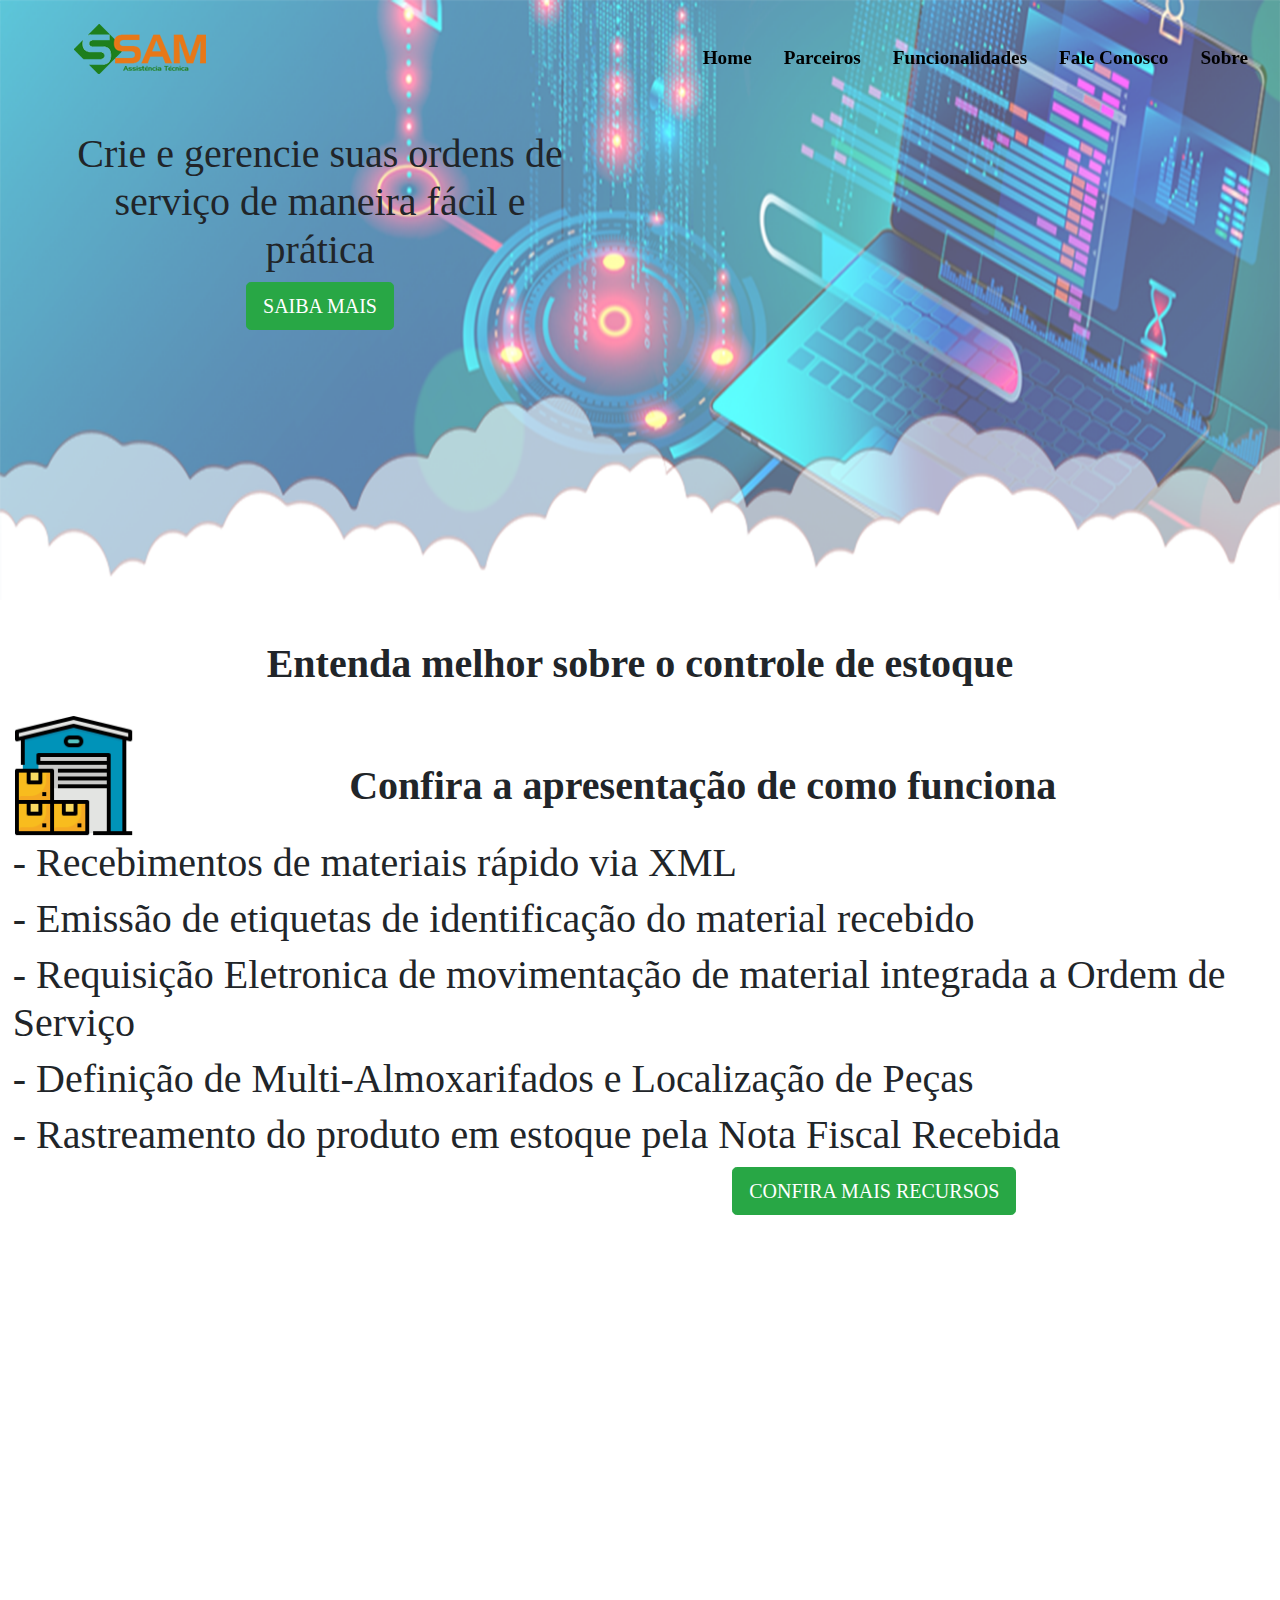
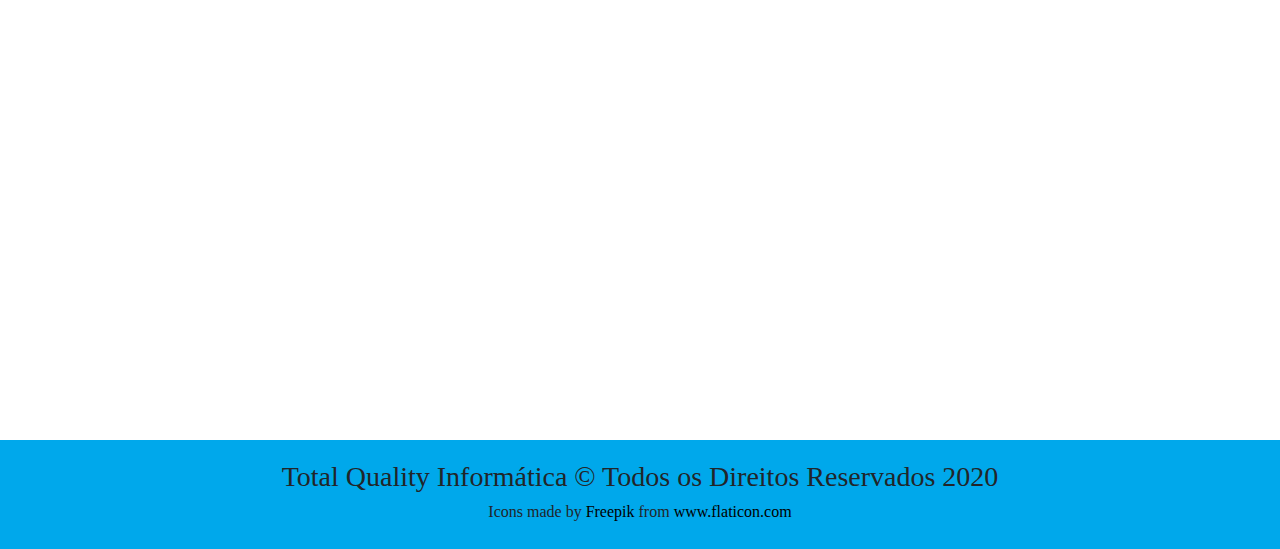
<file: Funcionalidades/CE.html>
<!DOCTYPE html>
<html lang="pt-br">

<head>

    <!-- Nome da ABA no navegador -->
    <title>SSAM</title>

    <!-- Tags Meta (Aparecer no google) -->
    <meta charset="utf-8" />
    <meta name="keywords" content="wordpress, desenvolvimento web, seo, blogosfera">
    <meta name="description" content="Este é um exemplo de estrutura de um site HTML.">
    <meta name="author" content="Edson dos Reis Junior - Helber Wagner">
    <meta name="robots" content="index,follow">

    <!-- Links -->

    <!-- link para o feed -->
    <link rel="alternate" type="application/rss+xml" title="Feed de notícias" href="/feed">

    <!-- apontamento do arquivo css -->
    <link rel="stylesheet" type="text/css" href="../css/style.css">

    <!-- tela responsiva para todo aparelho -->
    <meta name="viewport" content="width=device-width, initial-scale=1">

    <!-- Usando Recursos Bootstrap -->
    <link rel="stylesheet" type="text/css" media="screen"
        href="https://maxcdn.bootstrapcdn.com/bootstrap/4.0.0/css/bootstrap.min.css" />

    <!-- Utilizando Recursos JQuery para mudança Nav  -->
    <script src="https://code.jquery.com/jquery-3.2.1.min.js"></script>

</head>

<body>

    <script>
        $(window).scroll(function () {
            var scroll = $(window).scrollTop();
            if (scroll >= 40) {               // se rolar 40px ativa o evento
                $("#topnav").addClass("ativo");    //coloca a classe "ativo" no id=menu
            } else {
                $("#topnav").removeClass("ativo"); //se for menor que 40px retira a classe "ativo" do id=menu
            }
        });
    </script>

    <div id="topnav">
        <img src="../imagens/logo.png" alt="Logo SSAM" width=250 height=50>
        <a href="http://www.ttquality.com.br/" target="_blank">Sobre</a>
        <a href="../contato.html">Fale Conosco</a>
        <a href="../funcionalidades.html">Funcionalidades</a>
        <a href="../parceiros.html">Parceiros</a>
        <a href="../index.html">Home</a>
    </div>

    <div class="bannerTop">
        <div class="bannerContent">
            <div class="textoBanner">
                <h1>Crie e gerencie suas ordens de serviço de maneira fácil e prática</h1>
                <a href="../funcionalidades.html" class="btn btn-success btn-lg">SAIBA MAIS</a>
            </div>
        </div>
    </div>

    <div class="content">
        <h1 style="text-align: center;"><b>Entenda melhor sobre o controle de estoque</b></h1>
        <div class="funcionalidades">
            <div class="imagemPrincipal">
                <img src="../imagens/imagensFlip/estoque.png" style="float: left;; width: 10%; height: 10%;">
            </div>
            <div class="textoPrincipal" style="float: inline-start;overflow: hidden;">
                <h1>- Recebimentos de materiais rápido via XML</h1>
                <h1>- Emissão de etiquetas de identificação do material recebido</h1>
                <h1>- Requisição Eletronica de movimentação de material integrada a Ordem de Serviço</h1>
                <h1>- Definição de Multi-Almoxarifados e Localização de Peças</h1>
                <h1>- Rastreamento do produto em estoque pela Nota Fiscal Recebida</h1>
                <div style="margin: 0 20% 0 20%;">
                    <a style="float: right;" href="../funcionalidades.html" class="btn btn-success btn-lg">CONFIRA MAIS RECURSOS</a> 
                </div>
            </div>
            <div class="video" style="text-align: center;">
                <br /><br />
                <h1><b>Confira a apresentação de como funciona</b></h1>
                <iframe width="1024" height="768" src="https://www.youtube.com/embed/F4CXd6F1Sf8" frameborder="0" allow="accelerometer; autoplay; clipboard-write; encrypted-media; gyroscope; picture-in-picture" allowfullscreen></iframe>
            </div>
        </div>
        <div class="bottomPage">

        </div>
    </div>

    <div class="footer">
        <h3>Total Quality Informática &copy; Todos os Direitos Reservados 2020</h3>
        <h6>
            <div>Icons made by <a href="https://www.flaticon.com/br/autores/freepik" target="_blank"
                    title="Freepik">Freepik</a> from <a href="https://www.flaticon.com/br/" target="_blank"
                    title="Flaticon">www.flaticon.com</a></div>
        </h6>
    </div>
</body>

</html>
</file>
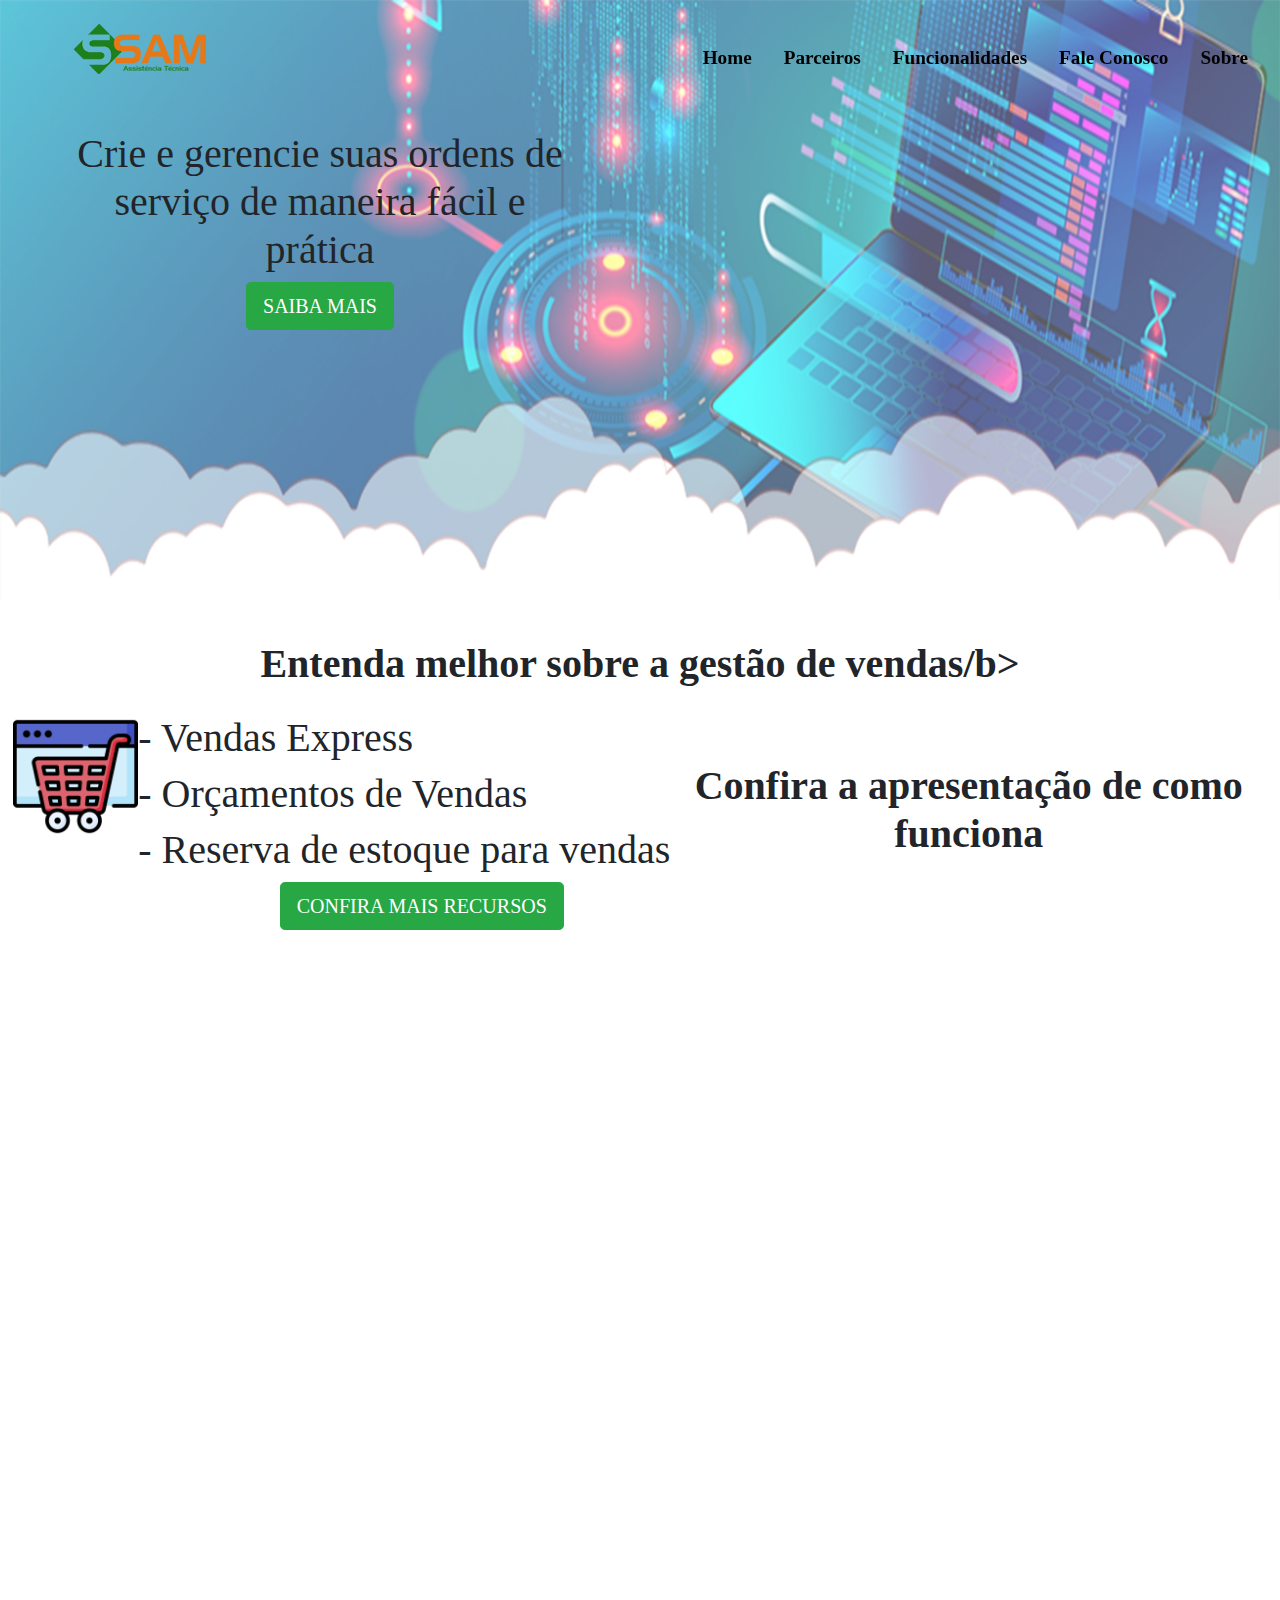
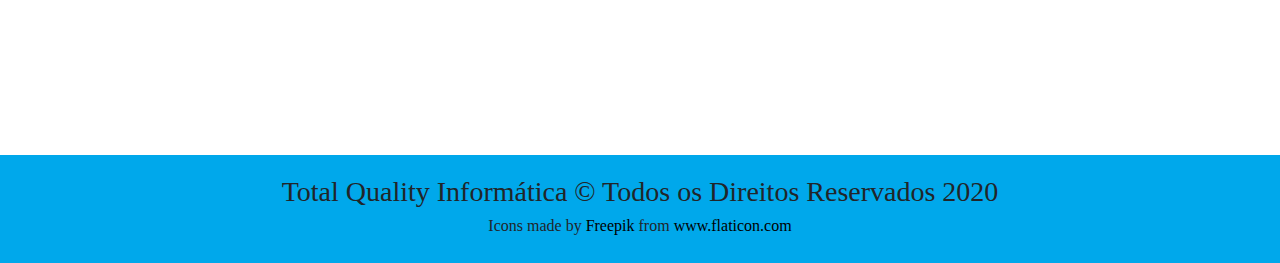
<file: Funcionalidades/GV.html>
<!DOCTYPE html>
<html lang="pt-br">

<head>

    <!-- Nome da ABA no navegador -->
    <title>SSAM</title>

    <!-- Tags Meta (Aparecer no google) -->
    <meta charset="utf-8" />
    <meta name="keywords" content="wordpress, desenvolvimento web, seo, blogosfera">
    <meta name="description" content="Este é um exemplo de estrutura de um site HTML.">
    <meta name="author" content="Edson dos Reis Junior - Helber Wagner">
    <meta name="robots" content="index,follow">

    <!-- Links -->

    <!-- link para o feed -->
    <link rel="alternate" type="application/rss+xml" title="Feed de notícias" href="/feed">

    <!-- apontamento do arquivo css -->
    <link rel="stylesheet" type="text/css" href="../css/style.css">

    <!-- tela responsiva para todo aparelho -->
    <meta name="viewport" content="width=device-width, initial-scale=1">

    <!-- Usando Recursos Bootstrap -->
    <link rel="stylesheet" type="text/css" media="screen"
        href="https://maxcdn.bootstrapcdn.com/bootstrap/4.0.0/css/bootstrap.min.css" />

    <!-- Utilizando Recursos JQuery para mudança Nav  -->
    <script src="https://code.jquery.com/jquery-3.2.1.min.js"></script>

</head>

<body>

    <script>
        $(window).scroll(function () {
            var scroll = $(window).scrollTop();
            if (scroll >= 40) {               // se rolar 40px ativa o evento
                $("#topnav").addClass("ativo");    //coloca a classe "ativo" no id=menu
            } else {
                $("#topnav").removeClass("ativo"); //se for menor que 40px retira a classe "ativo" do id=menu
            }
        });
    </script>

    <div id="topnav">
        <img src="../imagens/logo.png" alt="Logo SSAM" width=250 height=50>
        <a href="http://www.ttquality.com.br/" target="_blank">Sobre</a>
        <a href="../contato.html">Fale Conosco</a>
        <a href="../funcionalidades.html">Funcionalidades</a>
        <a href="../parceiros.html">Parceiros</a>
        <a href="../index.html">Home</a>
    </div>

    <div class="bannerTop">
        <div class="bannerContent">
            <div class="textoBanner">
                <h1>Crie e gerencie suas ordens de serviço de maneira fácil e prática</h1>
                <a href="../funcionalidades.html" class="btn btn-success btn-lg">SAIBA MAIS</a>
            </div>
        </div>
    </div>

    <div class="content">
        <h1 style="text-align: center;"><b>Entenda melhor sobre a gestão de vendas/b></h1>
        <div class="funcionalidades">
            <div class="imagemPrincipal">
                <img src="../imagens/imagensFlip/venda.png" style="float: left;; width: 10%; height: 10%;">
            </div>
            <div class="textoPrincipal" style="float: inline-start;overflow: hidden;">
                <h1>- Vendas Express</h1>
                <h1>- Orçamentos de Vendas</h1>
                <h1>- Reserva de estoque para vendas</h1>
                <div style="margin: 0 20% 0 20%;">
                    <a style="float: right;" href="../funcionalidades.html" class="btn btn-success btn-lg">CONFIRA MAIS RECURSOS</a> 
                </div>
            </div>
            <div class="video" style="text-align: center;">
                <br /><br />
                <h1><b>Confira a apresentação de como funciona</b></h1>
                <iframe width="1024" height="768" src="https://www.youtube.com/embed/F4CXd6F1Sf8" frameborder="0" allow="accelerometer; autoplay; clipboard-write; encrypted-media; gyroscope; picture-in-picture" allowfullscreen></iframe>
            </div>
        </div>
        <div class="bottomPage">

        </div>
    </div>

    <div class="footer">
        <h3>Total Quality Informática &copy; Todos os Direitos Reservados 2020</h3>
        <h6>
            <div>Icons made by <a href="https://www.flaticon.com/br/autores/freepik" target="_blank"
                    title="Freepik">Freepik</a> from <a href="https://www.flaticon.com/br/" target="_blank"
                    title="Flaticon">www.flaticon.com</a></div>
        </h6>
    </div>
</body>

</html>
</file>
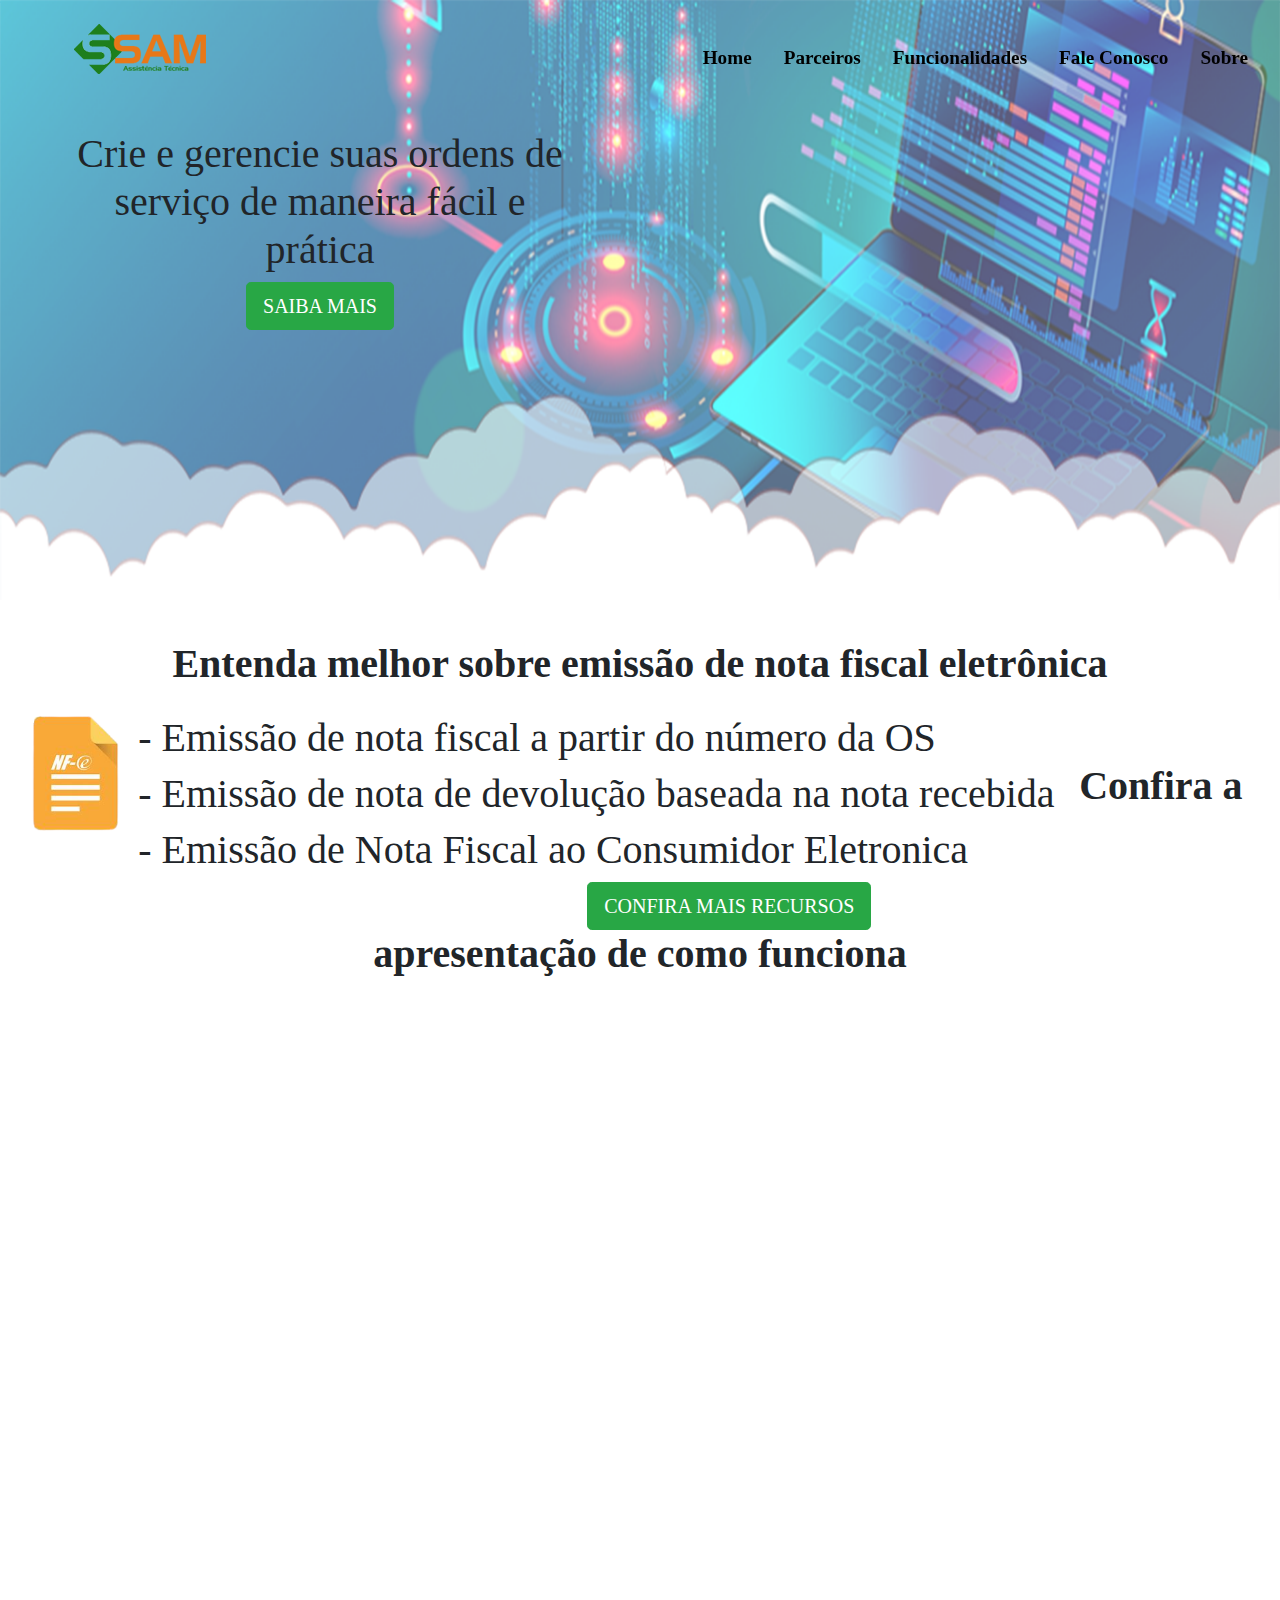
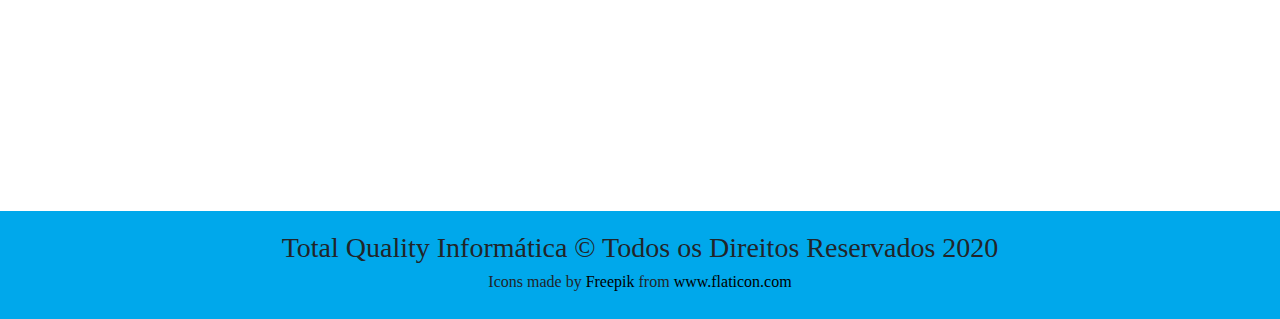
<file: Funcionalidades/NF.html>
<!DOCTYPE html>
<html lang="pt-br">

<head>

    <!-- Nome da ABA no navegador -->
    <title>SSAM</title>

    <!-- Tags Meta (Aparecer no google) -->
    <meta charset="utf-8" />
    <meta name="keywords" content="wordpress, desenvolvimento web, seo, blogosfera">
    <meta name="description" content="Este é um exemplo de estrutura de um site HTML.">
    <meta name="author" content="Edson dos Reis Junior - Helber Wagner">
    <meta name="robots" content="index,follow">

    <!-- Links -->

    <!-- link para o feed -->
    <link rel="alternate" type="application/rss+xml" title="Feed de notícias" href="/feed">

    <!-- apontamento do arquivo css -->
    <link rel="stylesheet" type="text/css" href="../css/style.css">

    <!-- tela responsiva para todo aparelho -->
    <meta name="viewport" content="width=device-width, initial-scale=1">

    <!-- Usando Recursos Bootstrap -->
    <link rel="stylesheet" type="text/css" media="screen"
        href="https://maxcdn.bootstrapcdn.com/bootstrap/4.0.0/css/bootstrap.min.css" />

    <!-- Utilizando Recursos JQuery para mudança Nav  -->
    <script src="https://code.jquery.com/jquery-3.2.1.min.js"></script>

</head>

<body>

    <script>
        $(window).scroll(function () {
            var scroll = $(window).scrollTop();
            if (scroll >= 40) {               // se rolar 40px ativa o evento
                $("#topnav").addClass("ativo");    //coloca a classe "ativo" no id=menu
            } else {
                $("#topnav").removeClass("ativo"); //se for menor que 40px retira a classe "ativo" do id=menu
            }
        });
    </script>

    <div id="topnav">
        <img src="../imagens/logo.png" alt="Logo SSAM" width=250 height=50>
        <a href="http://www.ttquality.com.br/" target="_blank">Sobre</a>
        <a href="../contato.html">Fale Conosco</a>
        <a href="../funcionalidades.html">Funcionalidades</a>
        <a href="../parceiros.html">Parceiros</a>
        <a href="../index.html">Home</a>
    </div>

    <div class="bannerTop">
        <div class="bannerContent">
            <div class="textoBanner">
                <h1>Crie e gerencie suas ordens de serviço de maneira fácil e prática</h1>
                <a href="../funcionalidades.html" class="btn btn-success btn-lg">SAIBA MAIS</a>
            </div>
        </div>
    </div>

    <div class="content">
        <h1 style="text-align: center;"><b>Entenda melhor sobre emissão de nota fiscal eletrônica</b></h1>
        <div class="funcionalidades">
            <div class="imagemPrincipal">
                <img src="../imagens/imagensFlip/NF1.png" style="float: left;; width: 10%; height: 10%;">
            </div>
            <div class="textoPrincipal" style="float: inline-start;overflow: hidden;">
                <h1>- Emissão de nota fiscal a partir do número da OS</h1>
                <h1>- Emissão de nota de devolução baseada na nota recebida</h1>
                <h1>- Emissão de Nota Fiscal ao Consumidor Eletronica</h1>
                <div style="margin: 0 20% 0 20%;">
                    <a style="float: right;" href="../funcionalidades.html" class="btn btn-success btn-lg">CONFIRA MAIS RECURSOS</a> 
                </div>
            </div>
            <div class="video" style="text-align: center;">
                <br /><br />
                <h1><b>Confira a apresentação de como funciona</b></h1>
                <iframe width="1024" height="768" src="https://www.youtube.com/embed/F4CXd6F1Sf8" frameborder="0" allow="accelerometer; autoplay; clipboard-write; encrypted-media; gyroscope; picture-in-picture" allowfullscreen></iframe>
            </div>
        </div>
        <div class="bottomPage">

        </div>
    </div>

    <div class="footer">
        <h3>Total Quality Informática &copy; Todos os Direitos Reservados 2020</h3>
        <h6>
            <div>Icons made by <a href="https://www.flaticon.com/br/autores/freepik" target="_blank"
                    title="Freepik">Freepik</a> from <a href="https://www.flaticon.com/br/" target="_blank"
                    title="Flaticon">www.flaticon.com</a></div>
        </h6>
    </div>
</body>

</html>
</file>
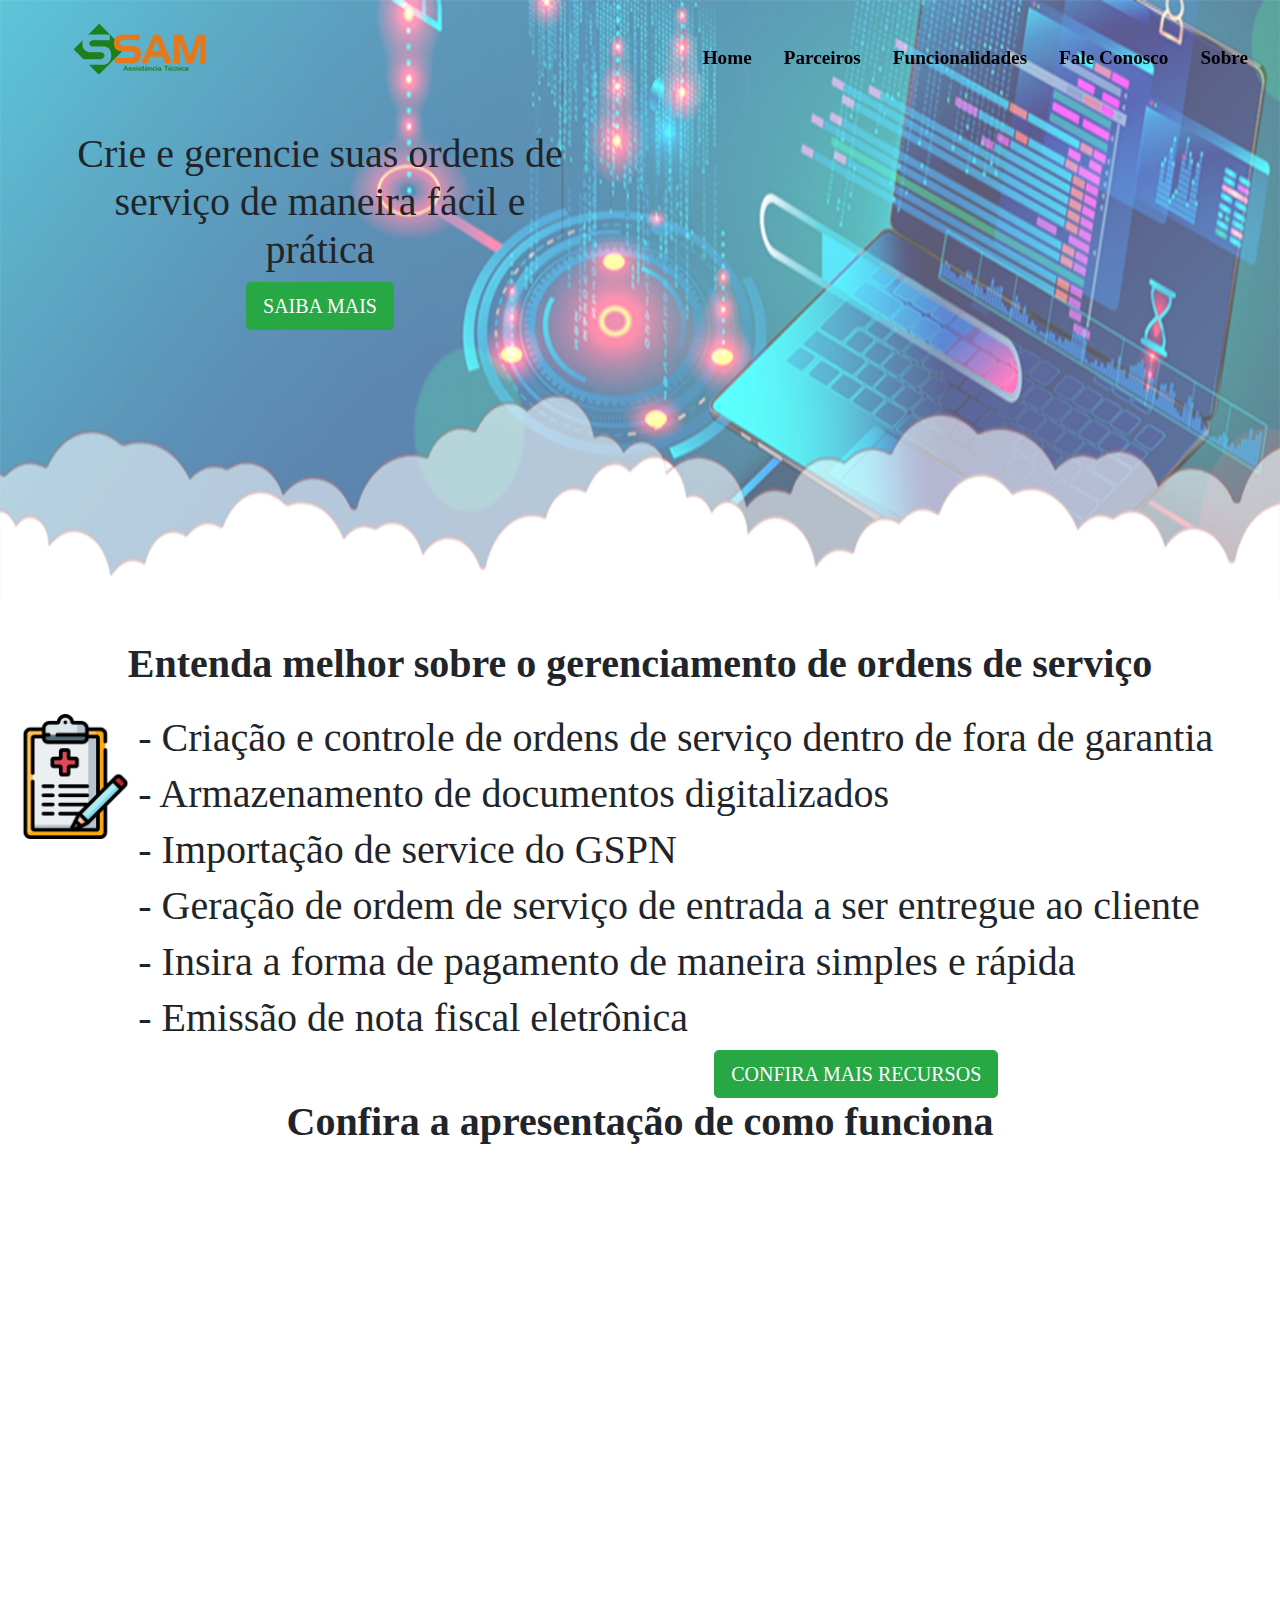
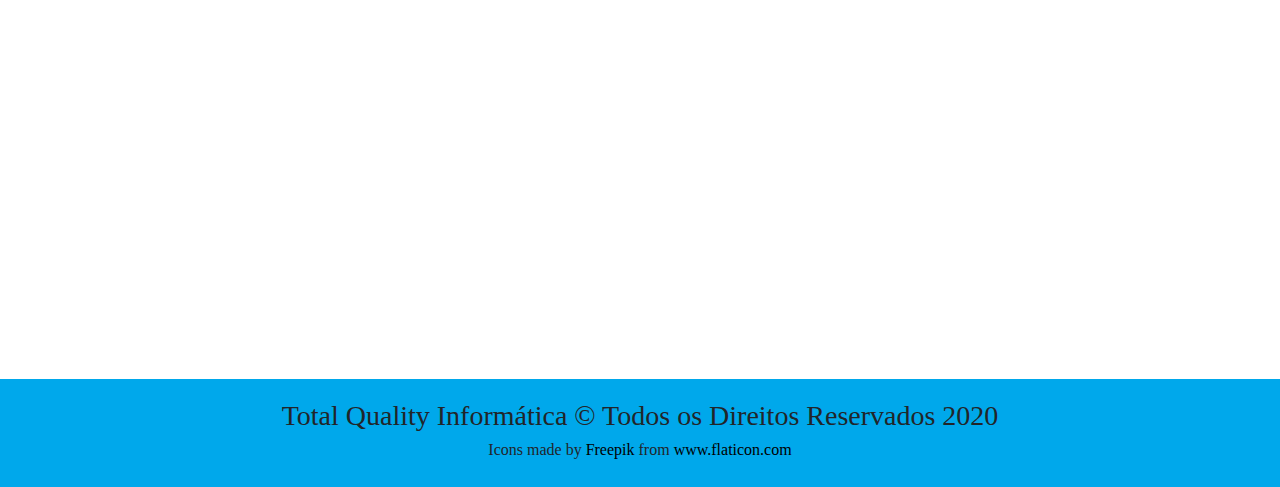
<file: Funcionalidades/OS.html>
<!DOCTYPE html>
<html lang="pt-br">

<head>

    <!-- Nome da ABA no navegador -->
    <title>SSAM</title>

    <!-- Tags Meta (Aparecer no google) -->
    <meta charset="utf-8" />
    <meta name="keywords" content="wordpress, desenvolvimento web, seo, blogosfera">
    <meta name="description" content="Este é um exemplo de estrutura de um site HTML.">
    <meta name="author" content="Edson dos Reis Junior - Helber Wagner">
    <meta name="robots" content="index,follow">

    <!-- Links -->

    <!-- link para o feed -->
    <link rel="alternate" type="application/rss+xml" title="Feed de notícias" href="/feed">

    <!-- apontamento do arquivo css -->
    <link rel="stylesheet" type="text/css" href="../css/style.css">

    <!-- tela responsiva para todo aparelho -->
    <meta name="viewport" content="width=device-width, initial-scale=1">

    <!-- Usando Recursos Bootstrap -->
    <link rel="stylesheet" type="text/css" media="screen"
        href="https://maxcdn.bootstrapcdn.com/bootstrap/4.0.0/css/bootstrap.min.css" />

    <!-- Utilizando Recursos JQuery para mudança Nav  -->
    <script src="https://code.jquery.com/jquery-3.2.1.min.js"></script>

</head>

<body>

    <script>
        $(window).scroll(function () {
            var scroll = $(window).scrollTop();
            if (scroll >= 40) {               // se rolar 40px ativa o evento
                $("#topnav").addClass("ativo");    //coloca a classe "ativo" no id=menu
            } else {
                $("#topnav").removeClass("ativo"); //se for menor que 40px retira a classe "ativo" do id=menu
            }
        });
    </script>

    <div id="topnav">
        <img src="../imagens/logo.png" alt="Logo SSAM" width=250 height=50>
        <a href="http://www.ttquality.com.br/" target="_blank">Sobre</a>
        <a href="../contato.html">Fale Conosco</a>
        <a href="../funcionalidades.html">Funcionalidades</a>
        <a href="../parceiros.html">Parceiros</a>
        <a href="../index.html">Home</a>
    </div>

    <div class="bannerTop">
        <div class="bannerContent">
            <div class="textoBanner">
                <h1>Crie e gerencie suas ordens de serviço de maneira fácil e prática</h1>
                <a href="../funcionalidades.html" class="btn btn-success btn-lg">SAIBA MAIS</a>
            </div>
        </div>
    </div>

    <div class="content">
        <h1 style="text-align: center;"><b>Entenda melhor sobre o gerenciamento de ordens de serviço</b></h1>
        <div class="funcionalidades">
            <div class="imagemPrincipal">
                <img src="../imagens/imagensFlip/prancheta.png" style="float: left;; width: 10%; height: 10%;">
            </div>
            <div class="textoPrincipal" style="float: inline-start;overflow: hidden;">
                <h1>- Criação e controle de ordens de serviço dentro de fora de garantia</h1>
                <h1>- Armazenamento de documentos digitalizados</h1>
                <h1>- Importação de service do GSPN</h1>
                <h1>- Geração de ordem de serviço de entrada a ser entregue ao cliente</h1>
                <h1>- Insira a forma de pagamento de maneira simples e rápida</h1>
                <h1>- Emissão de nota fiscal eletrônica</h1>
                <div style="margin: 0 20% 0 20%;">
                    <a style="float: right;" href="../funcionalidades.html" class="btn btn-success btn-lg">CONFIRA MAIS RECURSOS</a> 
                </div>
            </div>
            <div class="video" style="text-align: center;">
                <br /><br />
                <h1><b>Confira a apresentação de como funciona</b></h1>
                <iframe width="1024" height="768" src="https://www.youtube.com/embed/F4CXd6F1Sf8" frameborder="0" allow="accelerometer; autoplay; clipboard-write; encrypted-media; gyroscope; picture-in-picture" allowfullscreen></iframe>
            </div>
        </div>
        <div class="bottomPage">

        </div>
    </div>

    <div class="footer">
        <h3>Total Quality Informática &copy; Todos os Direitos Reservados 2020</h3>
        <h6>
            <div>Icons made by <a href="https://www.flaticon.com/br/autores/freepik" target="_blank"
                    title="Freepik">Freepik</a> from <a href="https://www.flaticon.com/br/" target="_blank"
                    title="Flaticon">www.flaticon.com</a></div>
        </h6>
    </div>
</body>

</html>
</file>
<file: css/style.css>
* {
  box-sizing: border-box;
  font-family: 'Comic Sans MS', Comic Sans, cursive
}

body {
  margin: 0;
}

#topnav {
  background-color: transparent !important;
  padding: 1.5rem 1rem;
  transition: all 500ms linear;
  /* inicio posição fixa do menu */
  position: fixed;
  width: 100%;
  z-index: 9;
  /* fim posição fixa do menu */
  overflow: hidden;
}

#topnav.ativo {
  background-color:  rgba(0, 168, 235, 0.8) !important;
  padding: .5rem 1rem;
}

/* Style the topnav links */
#topnav a {
  float: right;
  display: block;
  color: black;
  font-size: larger;
  padding: 20px 16px;
  text-decoration: none;
  font-weight: bold;
}

/* Change color on hover */
#topnav a:hover {
  background-color: #17ded7;
  color: black;
} 

.bannerTop {
  height: 600px;
  background-image: url("../imagens/banner1OpacoPS.png");
  background-size: 100% 100%;
}

.bannerContent {
  padding: 130px 70px;
  text-decoration: black;
}

.textoBanner {
  width: 500px;
  height: 100px;
  text-align: center;
  text-decoration: black;
}

/* Style the content */
.content {
  padding: 40px 0 50px 0;
}

.contentFlip {
  display: flex;
  flex-direction: row;
  justify-content: center;
  align-items: center;
  margin-top: 3%;
}

.flip-card {
  background-color: transparent;
  width: 300px;
  height: 300px;
  perspective: 1000px;
  display: inline-block;
  margin: 5px 5px 5px 5px;
}

.flip-card-inner {
  position: relative;
  width: 100%;
  height: 100%;
  text-align: center;
  transition: transform 0.6s;
  transform-style: preserve-3d;
}

.flip-card:hover .flip-card-inner {
  transform: rotateY(180deg);
}

.flip-card-front, .flip-card-back {
  position: absolute;
  width: 100%;
  height: 100%;
  -webkit-backface-visibility: hidden;
  backface-visibility: hidden;
}

.flip-card-front {
  color: black;
}

.flip-card-back p {
  font-size: 180%;
}

.flip-card-back {
  background-color: rgb(0, 168, 235);
  color: black;
  transform: rotateY(180deg);
  border-radius: 100%;
  box-shadow: 0 4px 8px 0 rgba(0, 0, 0, 0.308);
  padding-top: 12%;
}

/* .bottomPage {
  margin-top: 5%;
  margin-bottom: 1%;
} */

/* Formulário de Contato Style */
input[type=text], textarea {
  width: 100%;
  padding: 12px;
  border: 1px solid #ccc;
  border-radius: 4px;
  box-sizing: border-box;
  margin-top: 6px;
  margin-bottom: 16px;
  resize: vertical;
}

input[type=submit] {
  color: white;
  padding: 12px 20px;
  border: none;
  border-radius: 4px;
  cursor: pointer;
  width: 300px;
}

input[type=submit]:hover {
  background-color: #5cdfe9;
}

.container {
  border-radius: 5px;
  padding: 20px;
}

/* Style the footer */
.footer {
  background-color: rgb(0, 168, 235);
  padding: 20px;
  text-align: center;
}

.footer a {
  color: black;
}

/* STYLE CSS DAS SUBPÁGINAS */
.funcionalidades {
  padding-left: 1%;
  padding-right: 1%;
  margin-top: 2%;
  overflow: hidden;
}

/* STYLE CSS PÁGINA FUNCIONALIDADES */
.funcPrincipal a:hover {
  color: blue;
  text-decoration: none;
  font-weight: bold;
}

.funcPrincipal a {
  color: black;
  text-decoration: none;
  font-weight: bold;
}
</file>
<file: css/teste.css>
* {
  box-sizing: border-box;
  font-family: 'Comic Sans MS', Comic Sans, cursive
}

body {
  margin: 0;
}

#topnav {
  background-color: transparent !important;
  padding: 1.5rem 1rem;
  transition: all 450ms linear;
  /* inicio posição fixa do menu */
  position: fixed;
  width: 100%;
  z-index: 9;
  /* fim posição fixa do menu */
  overflow: hidden;
}

#topnav.ativo {
  background-color:  rgba(0, 168, 235, 0.8) !important;
  padding: .5rem 1rem;
  border-bottom-right-radius: 30%;
  border-bottom-left-radius: 30%;
  margin-left: 5%;
}

/* Style the topnav links */
#topnav a {
  float: right;
  display: block;
  color: black;
  font-size: larger;
  padding: 20px 16px;
  text-decoration: none;
  font-weight: bold;
}

/* Change color on hover */
#topnav a:hover {
  background-color: #17ded7;
  color: black;
} 

.bannerTop {
  height: 600px;
  background-image: url("../imagens/banner1OpacoPS.png");
  /* background-size: cover; */
  background-size: 100% 100%;
}

.bannerContent {
  padding: 130px 70px;
  text-decoration: black;
}

.textoBanner {
  width: 500px;
  height: 100px;
  text-align: center;
  text-decoration: black;
}

/* Style the content */
.content {
  padding: 40px 0 50px 0;
}

.contentFlip {
  display: flex;
  flex-direction: row;
  justify-content: center;
  align-items: center;
  margin-top: 3%;
}

.flip-card {
  background-color: transparent;
  width: 300px;
  height: 300px;
  perspective: 1000px;
  display: inline-block;
  margin: 5px 5px 5px 5px;
}

.flip-card-inner {
  position: relative;
  width: 100%;
  height: 100%;
  text-align: center;
  transition: transform 0.6s;
  transform-style: preserve-3d;
}

.flip-card:hover .flip-card-inner {
  transform: rotateY(180deg);
}

.flip-card-front, .flip-card-back {
  position: absolute;
  width: 100%;
  height: 100%;
  -webkit-backface-visibility: hidden;
  backface-visibility: hidden;
}

.flip-card-front {
  color: black;
}

.flip-card-back p {
  font-size: 180%;
}

.flip-card-back {
  background-color: rgb(0, 168, 235);
  color: black;
  transform: rotateY(180deg);
  border-radius: 100%;
  box-shadow: 0 4px 8px 0 rgba(0, 0, 0, 0.308);
  padding-top: 12%;
}

.bottomPage {
  margin-top: 5%;
  margin-bottom: 1%;
}

/* Formulário de Contato Style */
input[type=text], textarea {
  width: 100%;
  padding: 12px;
  border: 1px solid #ccc;
  border-radius: 4px;
  box-sizing: border-box;
  margin-top: 6px;
  margin-bottom: 16px;
  resize: vertical;
}

input[type=submit] {
  color: white;
  padding: 12px 20px;
  border: none;
  border-radius: 4px;
  cursor: pointer;
  width: 300px;
}

input[type=submit]:hover {
  background-color: #5cdfe9;
}

.container {
  border-radius: 5px;
  padding: 20px;
}

/* Style the footer */
.footer {
  background-color: rgb(0, 168, 235);
  padding: 20px;
  text-align: center;
}

.footer a {
  color: black;
}
</file>
<file: css/style_template.css>
* {
    box-sizing: border-box;
    font-family: Arial, Helvetica, sans-serif;
}

body {
    margin: 0;
    font-family: Arial, Helvetica, sans-serif;
}

/* Style the top navigation bar */
.topnav {
    /* inicio posição fixa do menu */
    position: fixed;
    width: 100%;
    z-index: 9;
    /* fim posição fixa do menu */
    overflow: hidden;
    background-color: #333;
}

/* Style the topnav links */
.topnav a {
    float: left;
    display: block;
    color: #f2f2f2;
    text-align: center;
    padding: 14px 16px;
    text-decoration: none;
}

/* Change color on hover */
.topnav a:hover {
    background-color: #ddd;
    color: black;
}

/* Style the content */
.content {
    padding-top: 30px;
    background-color: #ddd;
}

/* Style the footer */
.footer {
    background-color: #f1f1f1;
    padding: 10px;
}
</file>
